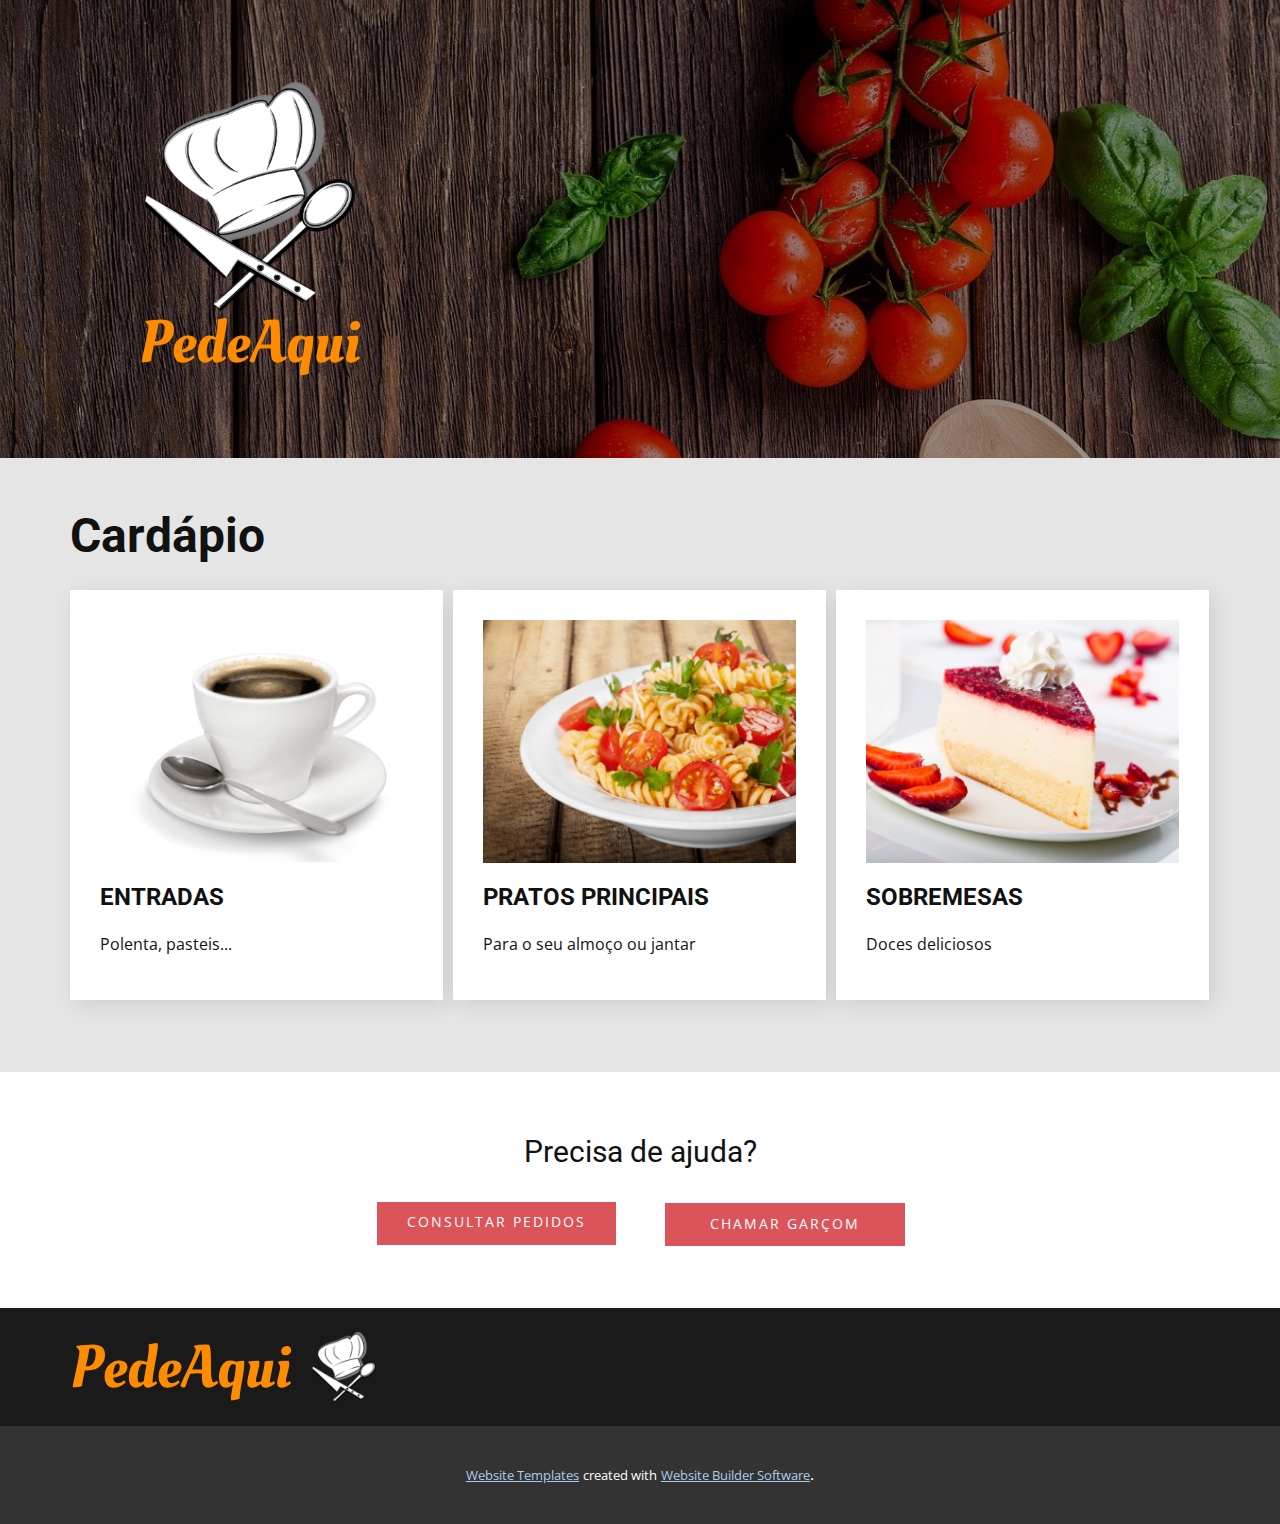
<file: HTML/PedeAqui/index.html>
<!DOCTYPE html>
<html style="font-size: 16px;">
  <head>
    <meta name="viewport" content="width=device-width, initial-scale=1.0">
    <meta charset="utf-8">
    <meta name="keywords" content="Restaurante, Cardápio">
    <meta name="description" content="">
    <meta name="page_type" content="np-template-header-footer-from-plugin">
    <title>Página Inicial</title>
    <link rel="stylesheet" href="nicepage.css" media="screen">
<link rel="stylesheet" href="Página-Inicial.css" media="screen">
    <script class="u-script" type="text/javascript" src="jquery.js" defer=""></script>
    <script class="u-script" type="text/javascript" src="nicepage.js" defer=""></script>
    <meta name="generator" content="Nicepage 3.11.0, nicepage.com">
    <link id="u-theme-google-font" rel="stylesheet" href="https://fonts.googleapis.com/css?family=Roboto:100,100i,300,300i,400,400i,500,500i,700,700i,900,900i|Open+Sans:300,300i,400,400i,600,600i,700,700i,800,800i">
    <link id="u-page-google-font" rel="stylesheet" href="https://fonts.googleapis.com/css?family=Oleo+Script:400,700">
    
    
    
    
    <script type="application/ld+json">{
		"@context": "http://schema.org",
		"@type": "Organization",
		"name": "",
		"url": "index.html"
}</script>
    <meta property="og:title" content="Página Inicial">
    <meta property="og:type" content="website">
    <meta name="theme-color" content="#478ac9">
    <link rel="canonical" href="index.html">
    <meta property="og:url" content="index.html">
  </head>
  <body data-home-page="Página-Inicial.html" data-home-page-title="Página Inicial" class="u-body u-overlap u-overlap-contrast u-overlap-transparent"><header class="u-align-left u-clearfix u-grey-90 u-header" id="sec-4841" data-animation-name="" data-animation-duration="0" data-animation-delay="0" data-animation-direction=""><div class="u-clearfix u-sheet u-sheet-1"></div></header>
    <section class="skrollable u-align-center u-clearfix u-image u-parallax u-shading u-section-1" id="carousel_8e54" data-image-width="1280" data-image-height="847">
      <div class="u-clearfix u-sheet u-valign-middle-lg u-valign-middle-md u-valign-middle-xl u-sheet-1">
        <img src="images/8b981d2bdbede9a2017eb9a4ed6d2b3d74dfb01b77ff337d5faa53dc808f6f3b6f00dae2cb4e9a11adfba704ba6d7443deaf186059da670408a44c_1280.png" alt="" class="u-image u-image-contain u-image-default u-image-1" data-image-width="1183" data-image-height="1280">
        <h1 class="u-custom-font u-text u-text-custom-color-1 u-text-1">PedeAqui <br>
        </h1>
      </div>
    </section>
    <section class="u-clearfix u-grey-10 u-section-2" id="sec-d588">
      <div class="u-clearfix u-sheet u-sheet-1">
        <h2 class="u-text u-text-1">Cardápio</h2>
        <div class="u-expanded-width u-list u-repeater u-list-1">
          <div class="u-container-style u-list-item u-repeater-item u-video-cover u-white u-list-item-1">
            <div class="u-container-layout u-similar-container u-container-layout-1">
              <img alt="" class="u-expanded-width-xl u-image u-image-default u-image-1" data-image-width="1500" data-image-height="1000" src="images/69410962-0.png" data-href="Detalhe-cardapio.html" data-page-id="29568370">
              <h4 class="u-text u-text-2">ENTRADAS</h4>
              <p class="u-text u-text-3">Polenta, pasteis...</p>
            </div>
          </div>
          <div class="u-container-style u-list-item u-repeater-item u-video-cover u-white u-list-item-2">
            <div class="u-container-layout u-similar-container u-container-layout-2">
              <img alt="" class="u-expanded-width-xl u-image u-image-default u-image-2" src="images/69410962-0.jpeg" data-image-width="150" data-image-height="100">
              <h4 class="u-text u-text-4">pratos principais</h4>
              <p class="u-text u-text-5">Para o seu almoço ou jantar</p>
            </div>
          </div>
          <div class="u-container-style u-list-item u-repeater-item u-white u-list-item-3">
            <div class="u-container-layout u-similar-container u-container-layout-3">
              <img alt="" class="u-expanded-width-xl u-image u-image-default u-image-3" src="images/69410962-01.jpeg" data-image-width="150" data-image-height="100">
              <h4 class="u-text u-text-6">sobremesas</h4>
              <p class="u-text u-text-7">Doces deliciosos</p>
            </div>
          </div>
        </div>
      </div>
    </section>
    <section class="u-align-center u-clearfix u-section-3" id="sec-e21c">
      <div class="u-clearfix u-sheet u-valign-middle u-sheet-1">
        <h3 class="u-text u-text-1">Precisa de ajuda?</h3>
        <a href="#" class="u-border-0 u-btn u-button-style u-palette-2-base u-btn-1">consultar pedidos</a>
        <a href="#" class="u-border-0 u-btn u-button-style u-palette-2-base u-btn-2">CHAMAR GARÇOM</a>
      </div>
    </section>
    
    
    <footer class="u-align-left u-clearfix u-footer u-grey-90 u-footer" id="sec-bd78"><div class="u-clearfix u-sheet u-sheet-1">
        <img src="images/8b981d2bdbede9a2017eb9a4ed6d2b3d74dfb01b77ff337d5faa53dc808f6f3b6f00dae2cb4e9a11adfba704ba6d7443deaf186059da670408a44c_1280.png" alt="" class="u-expanded-width-xs u-image u-image-contain u-image-default u-image-1" data-image-width="1183" data-image-height="1280">
        <h1 class="u-custom-font u-text u-text-custom-color-1 u-text-1">PedeAqui <br>
        </h1>
      </div></footer>
    <section class="u-backlink u-clearfix u-grey-80">
      <a class="u-link" href="https://nicepage.com/website-templates" target="_blank">
        <span>Website Templates</span>
      </a>
      <p class="u-text">
        <span>created with</span>
      </p>
      <a class="u-link" href="https://nicepage.com/" target="_blank">
        <span>Website Builder Software</span>
      </a>. 
    </section>
  </body>
</html>
</file>
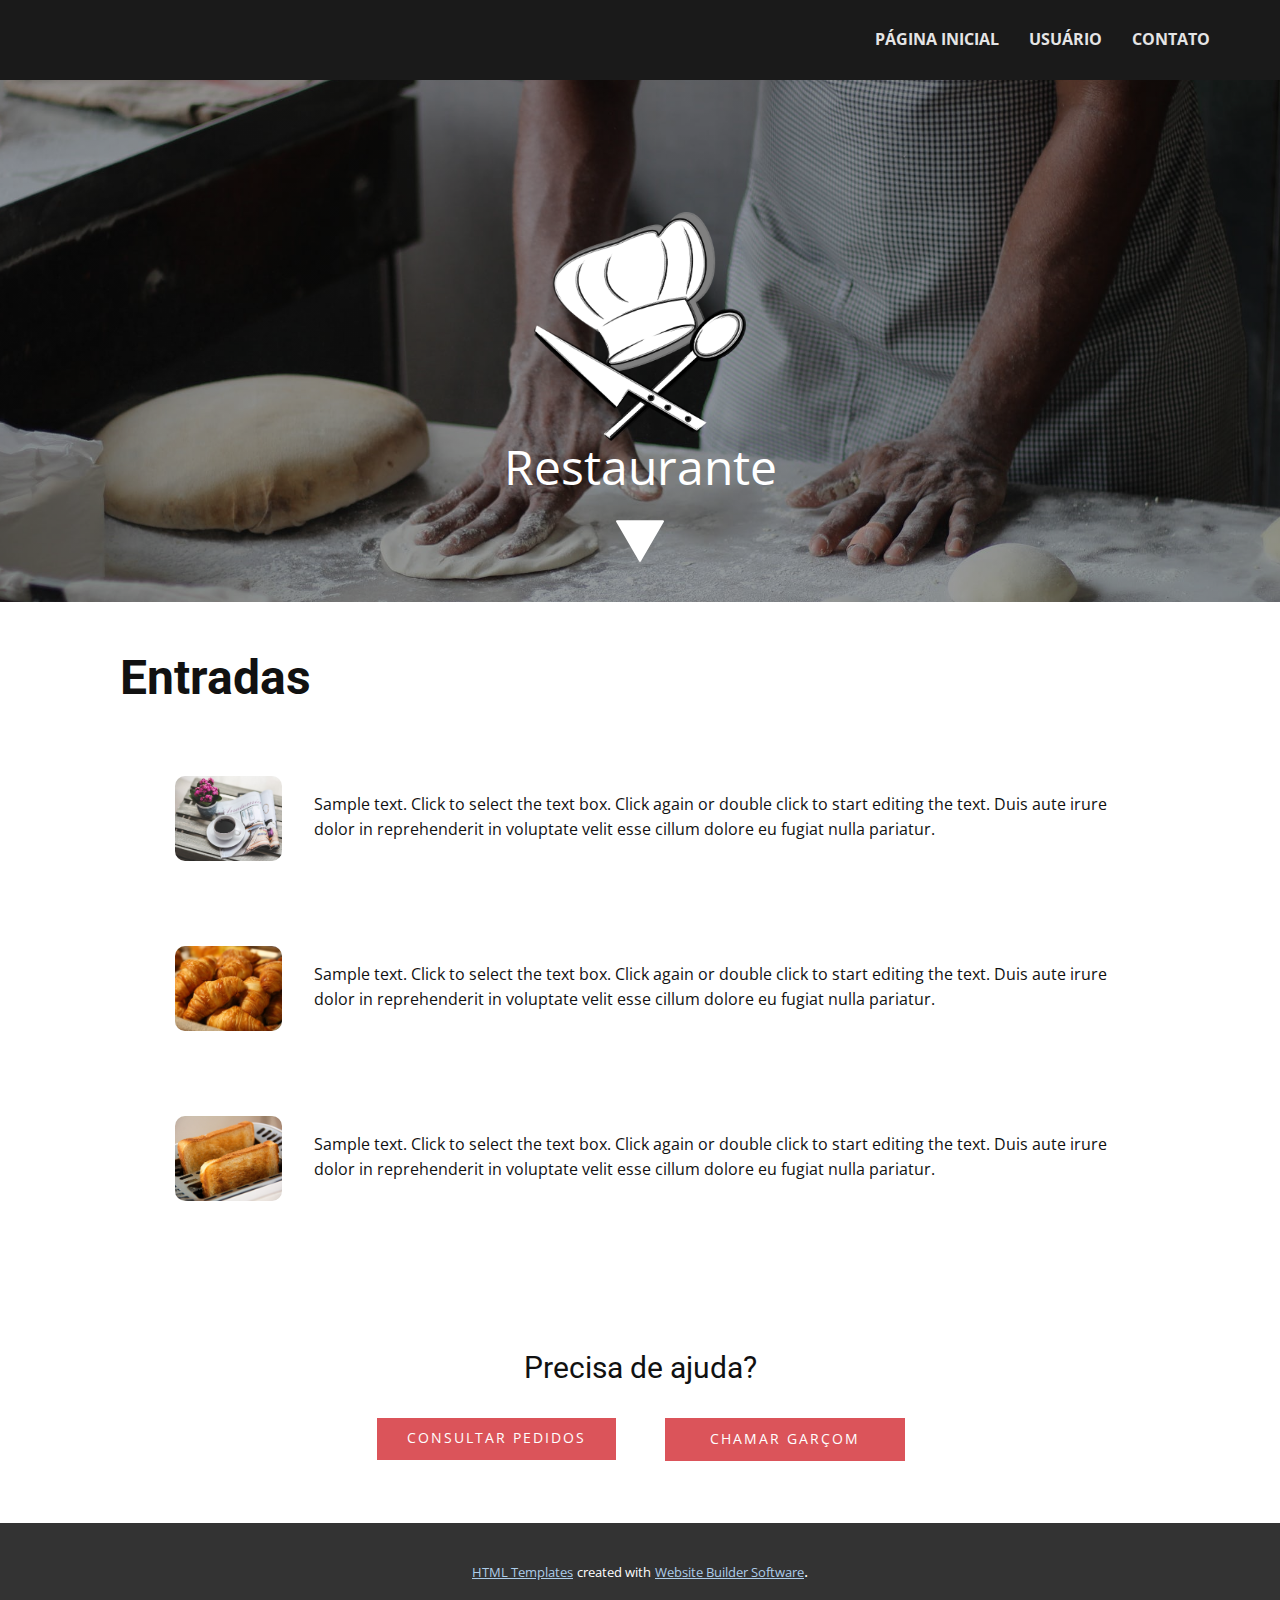
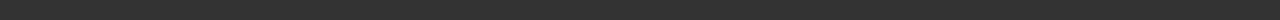
<file: HTML/Cardapio Cliente HTML/Detalhe-cardapio.html>
<!DOCTYPE html>
<html style="font-size: 16px;">
  <head>
    <meta name="viewport" content="width=device-width, initial-scale=1.0">
    <meta charset="utf-8">
    <meta name="keywords" content="Restaurante">
    <meta name="description" content="">
    <meta name="page_type" content="np-template-header-footer-from-plugin">
    <title>Detalhe cardapio</title>
    <link rel="stylesheet" href="nicepage.css" media="screen">
<link rel="stylesheet" href="Detalhe-cardapio.css" media="screen">
    <script class="u-script" type="text/javascript" src="jquery.js" defer=""></script>
    <script class="u-script" type="text/javascript" src="nicepage.js" defer=""></script>
    <meta name="generator" content="Nicepage 3.11.0, nicepage.com">
    <link id="u-theme-google-font" rel="stylesheet" href="https://fonts.googleapis.com/css?family=Roboto:100,100i,300,300i,400,400i,500,500i,700,700i,900,900i|Open+Sans:300,300i,400,400i,600,600i,700,700i,800,800i">
    
    
    
    
    <script type="application/ld+json">{
		"@context": "http://schema.org",
		"@type": "Organization",
		"name": "",
		"url": "index.html"
}</script>
    <meta property="og:title" content="Detalhe cardapio">
    <meta property="og:type" content="website">
    <meta name="theme-color" content="#478ac9">
    <link rel="canonical" href="index.html">
    <meta property="og:url" content="index.html">
  </head>
  <body class="u-body u-overlap-transparent"><header class="u-clearfix u-grey-90 u-header" id="sec-4841" data-animation-name="" data-animation-duration="0" data-animation-delay="0" data-animation-direction=""><div class="u-clearfix u-sheet u-valign-middle u-sheet-1">
        <nav class="u-menu u-menu-dropdown u-offcanvas u-menu-1">
          <div class="menu-collapse" style="font-size: 1rem; letter-spacing: 0px; font-weight: 700; text-transform: uppercase;">
            <a class="u-button-style u-custom-active-border-color u-custom-border u-custom-border-color u-custom-borders u-custom-color u-custom-hover-border-color u-custom-left-right-menu-spacing u-custom-padding-bottom u-custom-text-active-color u-custom-text-color u-custom-text-hover-color u-custom-top-bottom-menu-spacing u-nav-link u-text-active-palette-1-base u-text-hover-palette-2-base" href="#">
              <svg><use xmlns:xlink="http://www.w3.org/1999/xlink" xlink:href="#menu-hamburger"></use></svg>
              <svg version="1.1" xmlns="http://www.w3.org/2000/svg" xmlns:xlink="http://www.w3.org/1999/xlink"><defs><symbol id="menu-hamburger" viewBox="0 0 16 16" style="width: 16px; height: 16px;"><rect y="1" width="16" height="2"></rect><rect y="7" width="16" height="2"></rect><rect y="13" width="16" height="2"></rect>
</symbol>
</defs></svg>
            </a>
          </div>
          <div class="u-custom-menu u-nav-container">
            <ul class="u-nav u-spacing-30 u-unstyled u-nav-1"><li class="u-nav-item"><a class="u-border-2 u-border-active-palette-1-base u-border-hover-palette-1-base u-border-no-left u-border-no-right u-border-no-top u-button-style u-nav-link u-text-active-white u-text-grey-10 u-text-hover-grey-40" href="Página-Inicial.html" style="padding: 10px 0px;">Página Inicial</a>
</li><li class="u-nav-item"><a class="u-border-2 u-border-active-palette-1-base u-border-hover-palette-1-base u-border-no-left u-border-no-right u-border-no-top u-button-style u-nav-link u-text-active-white u-text-grey-10 u-text-hover-grey-40" href="Usuário.html" style="padding: 10px 0px;">Usuário</a>
</li><li class="u-nav-item"><a class="u-border-2 u-border-active-palette-1-base u-border-hover-palette-1-base u-border-no-left u-border-no-right u-border-no-top u-button-style u-nav-link u-text-active-white u-text-grey-10 u-text-hover-grey-40" href="Contato.html" style="padding: 10px 0px;">Contato</a>
</li></ul>
          </div>
          <div class="u-custom-menu u-nav-container-collapse">
            <div class="u-black u-container-style u-inner-container-layout u-opacity u-opacity-95 u-sidenav">
              <div class="u-sidenav-overflow">
                <div class="u-menu-close"></div>
                <ul class="u-align-center u-nav u-popupmenu-items u-unstyled u-nav-2"><li class="u-nav-item"><a class="u-button-style u-nav-link" href="Página-Inicial.html" style="padding: 10px 0px;">Página Inicial</a>
</li><li class="u-nav-item"><a class="u-button-style u-nav-link" href="Usuário.html" style="padding: 10px 0px;">Usuário</a>
</li><li class="u-nav-item"><a class="u-button-style u-nav-link" href="Contato.html" style="padding: 10px 0px;">Contato</a>
</li></ul>
              </div>
            </div>
            <div class="u-black u-menu-overlay u-opacity u-opacity-70"></div>
          </div>
        </nav>
      </div></header>
    <section class="skrollable u-align-center u-clearfix u-image u-parallax u-shading u-section-1" id="sec-6f4f">
      <div class="u-clearfix u-sheet u-sheet-1">
        <img src="images/8b981d2bdbede9a2017eb9a4ed6d2b3d74dfb01b77ff337d5faa53dc808f6f3b6f00dae2cb4e9a11adfba704ba6d7443deaf186059da670408a44c_1280.png" alt="" class="u-expanded-width-xs u-image u-image-contain u-image-default u-image-1" data-image-width="1183" data-image-height="1280">
        <h1 class="u-custom-font u-text u-text-font u-text-1">Restaurante</h1><span class="u-icon u-icon-circle u-text-white u-icon-1"><svg class="u-svg-link" preserveAspectRatio="xMidYMin slice" viewBox="0 0 490.677 490.677" style=""><use xmlns:xlink="http://www.w3.org/1999/xlink" xlink:href="#svg-536a"></use></svg><svg xmlns="http://www.w3.org/2000/svg" xmlns:xlink="http://www.w3.org/1999/xlink" version="1.1" xml:space="preserve" class="u-svg-content" viewBox="0 0 490.677 490.677" x="0px" y="0px" id="svg-536a" style="enable-background:new 0 0 490.677 490.677;"><g><g><path d="M489.272,37.339c-1.92-3.307-5.44-5.333-9.259-5.333H10.68c-3.819,0-7.339,2.027-9.259,5.333    c-1.899,3.307-1.899,7.36,0.021,10.667l234.667,405.333c1.899,3.307,5.419,5.333,9.237,5.333s7.339-2.027,9.237-5.333    L489.251,48.005C491.149,44.72,491.149,40.645,489.272,37.339z"></path>
</g>
</g></svg></span>
      </div>
    </section>
    <section class="u-clearfix u-section-2" id="sec-0be2">
      <div class="u-clearfix u-sheet u-valign-middle u-sheet-1">
        <h2 class="u-text u-text-1">Entradas</h2>
        <div class="u-list u-repeater u-list-1">
          <div class="u-container-style u-list-item u-repeater-item">
            <div class="u-container-layout u-similar-container u-valign-middle-xs u-container-layout-1">
              <p class="u-text u-text-2">Sample text. Click to select the text box. Click again or double click to start editing the text.&nbsp;Duis aute irure dolor in reprehenderit in voluptate velit esse cillum dolore eu fugiat nulla pariatur. </p>
              <img src="images/3427225f50a4b282beddaa7e450778e2b65f45e6569f3160c7da9bbfea322099c072e6a4dc20dda86353b9340de9cc3da8e43a364469ed386a6b87_1280.jpg" alt="" class="u-align-center-xs u-image u-image-round u-radius-10 u-image-1" data-image-width="1280" data-image-height="853">
            </div>
          </div>
          <div class="u-container-style u-list-item u-repeater-item">
            <div class="u-container-layout u-similar-container u-valign-middle-xs u-container-layout-2">
              <p class="u-text u-text-3">Sample text. Click to select the text box. Click again or double click to start editing the text.&nbsp;Duis aute irure dolor in reprehenderit in voluptate velit esse cillum dolore eu fugiat nulla pariatur. </p>
              <img src="images/0629feec9ec576c2c177914356b92968c0b7bb918565b9d20b901262a664f40b0b83f000c401187dbaf189971771c69fa60dfaba0686e7a3930541_1280.jpg" alt="" class="u-align-center-xs u-image u-image-round u-radius-10 u-image-2" data-image-width="1280" data-image-height="719">
            </div>
          </div>
          <div class="u-container-style u-list-item u-repeater-item">
            <div class="u-container-layout u-similar-container u-valign-middle-xs u-container-layout-3">
              <p class="u-text u-text-4">Sample text. Click to select the text box. Click again or double click to start editing the text.&nbsp;Duis aute irure dolor in reprehenderit in voluptate velit esse cillum dolore eu fugiat nulla pariatur. </p>
              <img src="images/caa0bae7e6e6150b2bc946e53c72e535001d001c9c2fb799ebbc9c285d3e609c4e30193fef0ffb379dd08513a06bec54c96d61241c2fae824316b6_1280.jpg" alt="" class="u-align-center-xs u-image u-image-round u-radius-10 u-image-3" data-image-width="1280" data-image-height="853">
            </div>
          </div>
        </div>
      </div>
    </section>
    <section class="u-align-center u-clearfix u-section-3" id="sec-3805">
      <div class="u-clearfix u-sheet u-sheet-1">
        <h3 class="u-text u-text-1">Precisa de ajuda?</h3>
        <a href="Pedidos.html" data-page-id="6163649" class="u-border-0 u-btn u-button-style u-palette-2-base u-btn-1">consultar pedidos</a>
        <a href="#" class="u-border-0 u-btn u-button-style u-palette-2-base u-btn-2">CHAMAR GARÇOM</a>
      </div>
    </section>
    
    
    
    <section class="u-backlink u-clearfix u-grey-80">
      <a class="u-link" href="https://nicepage.com/html-templates" target="_blank">
        <span>HTML Templates</span>
      </a>
      <p class="u-text">
        <span>created with</span>
      </p>
      <a class="u-link" href="https://nicepage.com/" target="_blank">
        <span>Website Builder Software</span>
      </a>. 
    </section>
  </body>
</html>
</file>
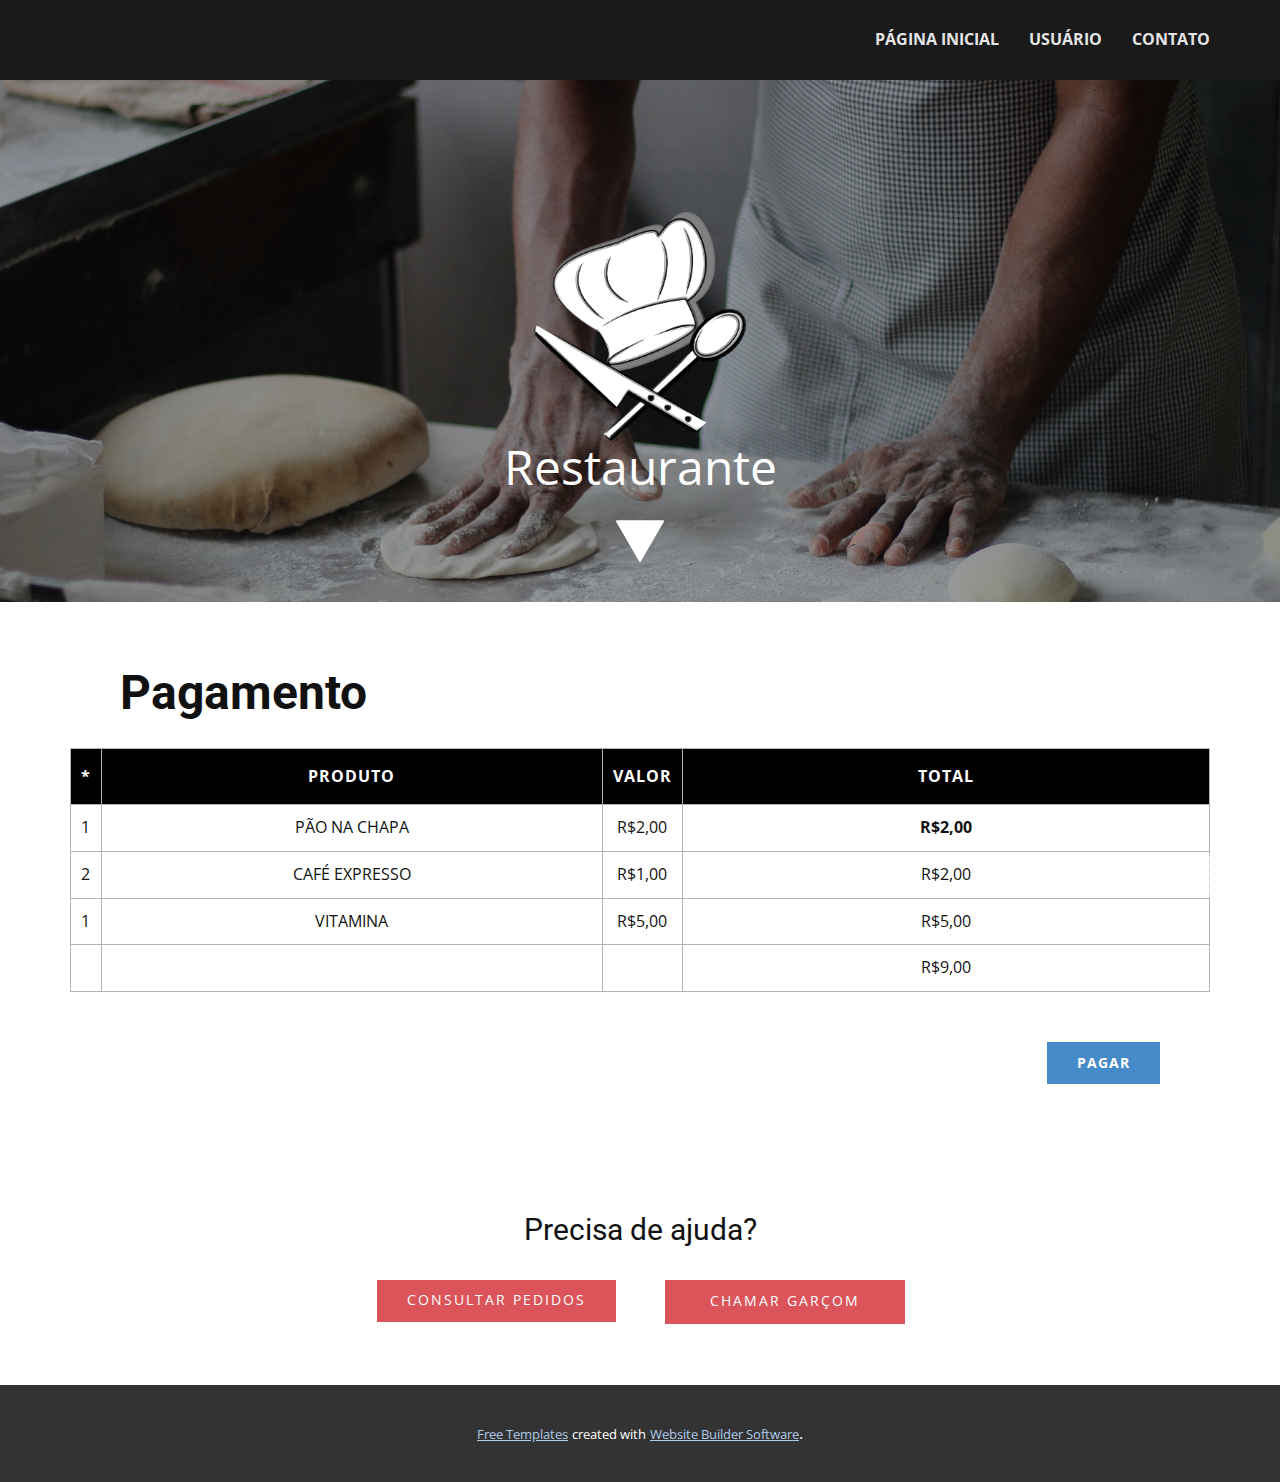
<file: HTML/Cardapio Cliente HTML/Pagamento.html>
<!DOCTYPE html>
<html style="font-size: 16px;">
  <head>
    <meta name="viewport" content="width=device-width, initial-scale=1.0">
    <meta charset="utf-8">
    <meta name="keywords" content="Restaurante">
    <meta name="description" content="">
    <meta name="page_type" content="np-template-header-footer-from-plugin">
    <title>Pagamento</title>
    <link rel="stylesheet" href="nicepage.css" media="screen">
<link rel="stylesheet" href="Pagamento.css" media="screen">
    <script class="u-script" type="text/javascript" src="jquery.js" defer=""></script>
    <script class="u-script" type="text/javascript" src="nicepage.js" defer=""></script>
    <meta name="generator" content="Nicepage 3.11.0, nicepage.com">
    <link id="u-theme-google-font" rel="stylesheet" href="https://fonts.googleapis.com/css?family=Roboto:100,100i,300,300i,400,400i,500,500i,700,700i,900,900i|Open+Sans:300,300i,400,400i,600,600i,700,700i,800,800i">
    
    
    
    
    <script type="application/ld+json">{
		"@context": "http://schema.org",
		"@type": "Organization",
		"name": "",
		"url": "index.html"
}</script>
    <meta property="og:title" content="Pagamento">
    <meta property="og:type" content="website">
    <meta name="theme-color" content="#478ac9">
    <link rel="canonical" href="index.html">
    <meta property="og:url" content="index.html">
  </head>
  <body class="u-body u-overlap-transparent"><header class="u-clearfix u-grey-90 u-header" id="sec-4841" data-animation-name="" data-animation-duration="0" data-animation-delay="0" data-animation-direction=""><div class="u-clearfix u-sheet u-valign-middle u-sheet-1">
        <nav class="u-menu u-menu-dropdown u-offcanvas u-menu-1">
          <div class="menu-collapse" style="font-size: 1rem; letter-spacing: 0px; font-weight: 700; text-transform: uppercase;">
            <a class="u-button-style u-custom-active-border-color u-custom-border u-custom-border-color u-custom-borders u-custom-color u-custom-hover-border-color u-custom-left-right-menu-spacing u-custom-padding-bottom u-custom-text-active-color u-custom-text-color u-custom-text-hover-color u-custom-top-bottom-menu-spacing u-nav-link u-text-active-palette-1-base u-text-hover-palette-2-base" href="#">
              <svg><use xmlns:xlink="http://www.w3.org/1999/xlink" xlink:href="#menu-hamburger"></use></svg>
              <svg version="1.1" xmlns="http://www.w3.org/2000/svg" xmlns:xlink="http://www.w3.org/1999/xlink"><defs><symbol id="menu-hamburger" viewBox="0 0 16 16" style="width: 16px; height: 16px;"><rect y="1" width="16" height="2"></rect><rect y="7" width="16" height="2"></rect><rect y="13" width="16" height="2"></rect>
</symbol>
</defs></svg>
            </a>
          </div>
          <div class="u-custom-menu u-nav-container">
            <ul class="u-nav u-spacing-30 u-unstyled u-nav-1"><li class="u-nav-item"><a class="u-border-2 u-border-active-palette-1-base u-border-hover-palette-1-base u-border-no-left u-border-no-right u-border-no-top u-button-style u-nav-link u-text-active-white u-text-grey-10 u-text-hover-grey-40" href="Página-Inicial.html" style="padding: 10px 0px;">Página Inicial</a>
</li><li class="u-nav-item"><a class="u-border-2 u-border-active-palette-1-base u-border-hover-palette-1-base u-border-no-left u-border-no-right u-border-no-top u-button-style u-nav-link u-text-active-white u-text-grey-10 u-text-hover-grey-40" href="Usuário.html" style="padding: 10px 0px;">Usuário</a>
</li><li class="u-nav-item"><a class="u-border-2 u-border-active-palette-1-base u-border-hover-palette-1-base u-border-no-left u-border-no-right u-border-no-top u-button-style u-nav-link u-text-active-white u-text-grey-10 u-text-hover-grey-40" href="Contato.html" style="padding: 10px 0px;">Contato</a>
</li></ul>
          </div>
          <div class="u-custom-menu u-nav-container-collapse">
            <div class="u-black u-container-style u-inner-container-layout u-opacity u-opacity-95 u-sidenav">
              <div class="u-sidenav-overflow">
                <div class="u-menu-close"></div>
                <ul class="u-align-center u-nav u-popupmenu-items u-unstyled u-nav-2"><li class="u-nav-item"><a class="u-button-style u-nav-link" href="Página-Inicial.html" style="padding: 10px 0px;">Página Inicial</a>
</li><li class="u-nav-item"><a class="u-button-style u-nav-link" href="Usuário.html" style="padding: 10px 0px;">Usuário</a>
</li><li class="u-nav-item"><a class="u-button-style u-nav-link" href="Contato.html" style="padding: 10px 0px;">Contato</a>
</li></ul>
              </div>
            </div>
            <div class="u-black u-menu-overlay u-opacity u-opacity-70"></div>
          </div>
        </nav>
      </div></header> 
    <section class="skrollable u-align-center u-clearfix u-image u-parallax u-shading u-section-1" id="sec-0cae">
      <div class="u-clearfix u-sheet u-sheet-1">
        <img src="images/8b981d2bdbede9a2017eb9a4ed6d2b3d74dfb01b77ff337d5faa53dc808f6f3b6f00dae2cb4e9a11adfba704ba6d7443deaf186059da670408a44c_1280.png" alt="" class="u-expanded-width-xs u-image u-image-contain u-image-default u-image-1" data-image-width="1183" data-image-height="1280">
        <h1 class="u-custom-font u-text u-text-font u-text-1">Restaurante</h1><span class="u-icon u-icon-circle u-text-white u-icon-1"><svg class="u-svg-link" preserveAspectRatio="xMidYMin slice" viewBox="0 0 490.677 490.677" style=""><use xmlns:xlink="http://www.w3.org/1999/xlink" xlink:href="#svg-536a"></use></svg><svg xmlns="http://www.w3.org/2000/svg" xmlns:xlink="http://www.w3.org/1999/xlink" version="1.1" xml:space="preserve" class="u-svg-content" viewBox="0 0 490.677 490.677" x="0px" y="0px" id="svg-536a" style="enable-background:new 0 0 490.677 490.677;"><g><g><path d="M489.272,37.339c-1.92-3.307-5.44-5.333-9.259-5.333H10.68c-3.819,0-7.339,2.027-9.259,5.333    c-1.899,3.307-1.899,7.36,0.021,10.667l234.667,405.333c1.899,3.307,5.419,5.333,9.237,5.333s7.339-2.027,9.237-5.333    L489.251,48.005C491.149,44.72,491.149,40.645,489.272,37.339z"></path>
</g>
</g></svg></span>
      </div>
    </section>
    <section class="u-clearfix u-lightbox u-section-2" id="sec-8b7a">
      <div class="u-clearfix u-sheet u-valign-middle u-sheet-1">
        <h2 class="u-text u-text-1">Pagamento</h2>
        <div class="u-expanded-width u-table u-table-responsive u-table-1">
          <table class="u-table-entity">
            <colgroup>
              <col width="1.7%">
              <col width="46.6%">
              <col width="2.4%">
              <col width="49.3%">
            </colgroup>
            <thead class="u-align-center u-black u-table-header u-table-header-1">
              <tr style="height: 56px;">
                <th class="u-align-left u-border-1 u-border-grey-30 u-table-cell">*</th>
                <th class="u-border-1 u-border-grey-30 u-table-cell u-table-cell-2">PRODUTO</th>
                <th class="u-border-1 u-border-grey-30 u-table-cell u-table-cell-3">valor</th>
                <th class="u-border-1 u-border-grey-30 u-table-cell u-table-cell-4">total</th>
              </tr>
            </thead>
            <tbody class="u-align-center u-table-body">
              <tr style="height: 30px;">
                <td class="u-align-left u-border-1 u-border-grey-30 u-first-column u-table-cell">1</td>
                <td class="u-border-1 u-border-grey-30 u-table-cell u-table-cell-6">PÃO NA CHAPA</td>
                <td class="u-border-1 u-border-grey-30 u-table-cell u-table-cell-7">R$2,00</td>
                <td class="u-border-1 u-border-grey-30 u-table-cell u-table-cell-8">R$2,00</td>
              </tr>
              <tr style="height: 30px;">
                <td class="u-align-left u-border-1 u-border-grey-30 u-first-column u-table-cell">2</td>
                <td class="u-border-1 u-border-grey-30 u-table-cell">CAFÉ EXPRESSO</td>
                <td class="u-border-1 u-border-grey-30 u-table-cell">R$1,00</td>
                <td class="u-border-1 u-border-grey-30 u-table-cell u-table-cell-12">R$2,00</td>
              </tr>
              <tr style="height: 30px;">
                <td class="u-align-left u-border-1 u-border-grey-30 u-first-column u-table-cell">1</td>
                <td class="u-border-1 u-border-grey-30 u-table-cell">VITAMINA</td>
                <td class="u-border-1 u-border-grey-30 u-table-cell">R$5,00</td>
                <td class="u-border-1 u-border-grey-30 u-table-cell">R$5,00</td>
              </tr>
              <tr style="height: 46px;">
                <td class="u-align-left u-border-1 u-border-grey-30 u-table-cell"></td>
                <td class="u-border-1 u-border-grey-30 u-table-cell"></td>
                <td class="u-border-1 u-border-grey-30 u-table-cell"></td>
                <td class="u-border-1 u-border-grey-30 u-table-cell">R$9,00</td>
              </tr>
            </tbody>
          </table>
        </div>
        <a href="Pagar.html" data-page-id="299127731" class="u-btn u-button-style u-hover-palette-1-dark-1 u-palette-1-base u-btn-1">PAGAR</a>
      </div>
    </section>
    <section class="u-align-center u-clearfix u-section-3" id="sec-ac0e">
      <div class="u-clearfix u-sheet u-sheet-1">
        <h3 class="u-text u-text-1">Precisa de ajuda?</h3>
        <a href="#" class="u-border-0 u-btn u-button-style u-palette-2-base u-btn-1">consultar pedidos</a>
        <a href="#" class="u-border-0 u-btn u-button-style u-palette-2-base u-btn-2">CHAMAR GARÇOM</a>
      </div>
    </section>
    
    
    
    <section class="u-backlink u-clearfix u-grey-80">
      <a class="u-link" href="https://nicepage.com/templates" target="_blank">
        <span>Free Templates</span>
      </a>
      <p class="u-text">
        <span>created with</span>
      </p>
      <a class="u-link" href="https://nicepage.com/" target="_blank">
        <span>Website Builder Software</span>
      </a>. 
    </section>
  </body>
</html>
</file>
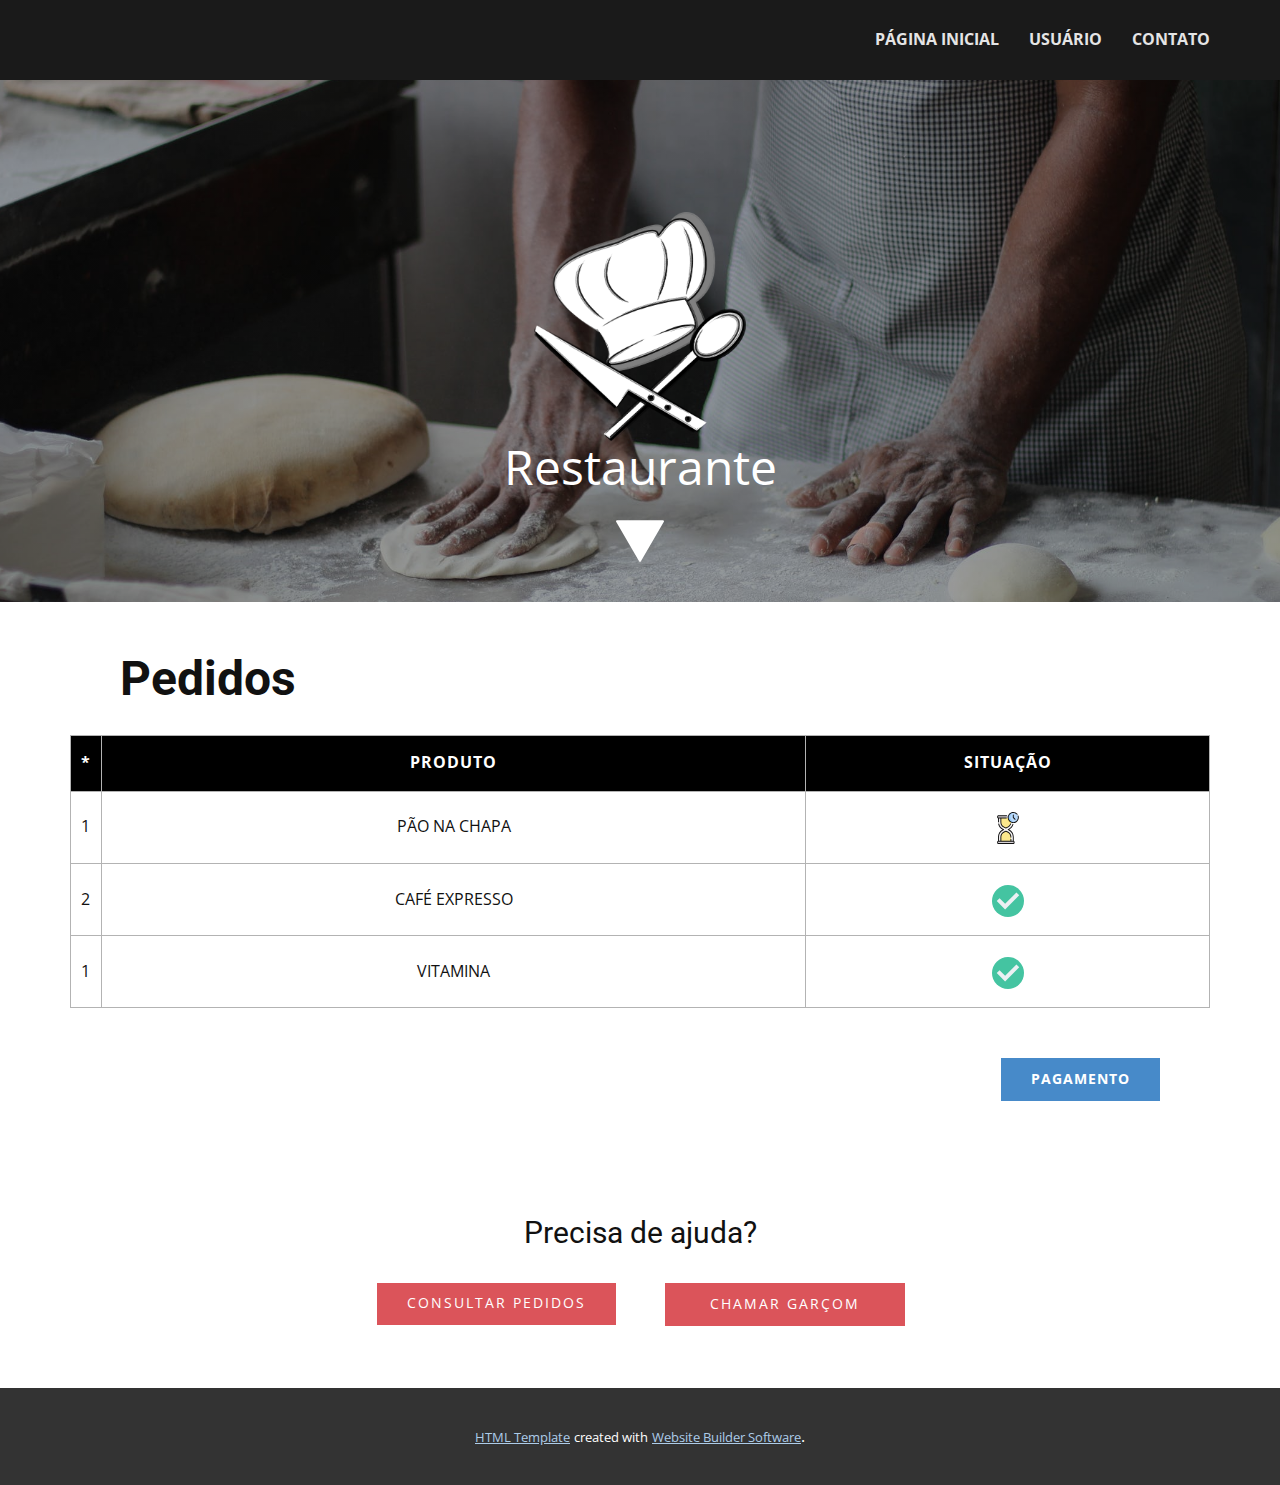
<file: HTML/Cardapio Cliente HTML/Pedidos.html>
<!DOCTYPE html>
<html style="font-size: 16px;">
  <head>
    <meta name="viewport" content="width=device-width, initial-scale=1.0">
    <meta charset="utf-8">
    <meta name="keywords" content="Restaurante">
    <meta name="description" content="">
    <meta name="page_type" content="np-template-header-footer-from-plugin">
    <title>Pedidos</title>
    <link rel="stylesheet" href="nicepage.css" media="screen">
<link rel="stylesheet" href="Pedidos.css" media="screen">
    <script class="u-script" type="text/javascript" src="jquery.js" defer=""></script>
    <script class="u-script" type="text/javascript" src="nicepage.js" defer=""></script>
    <meta name="generator" content="Nicepage 3.11.0, nicepage.com">
    <link id="u-theme-google-font" rel="stylesheet" href="https://fonts.googleapis.com/css?family=Roboto:100,100i,300,300i,400,400i,500,500i,700,700i,900,900i|Open+Sans:300,300i,400,400i,600,600i,700,700i,800,800i">
    
    
    
    
    <script type="application/ld+json">{
		"@context": "http://schema.org",
		"@type": "Organization",
		"name": "",
		"url": "index.html"
}</script>
    <meta property="og:title" content="Pedidos">
    <meta property="og:type" content="website">
    <meta name="theme-color" content="#478ac9">
    <link rel="canonical" href="index.html">
    <meta property="og:url" content="index.html">
  </head>
  <body class="u-body u-overlap-transparent"><header class="u-clearfix u-grey-90 u-header" id="sec-4841" data-animation-name="" data-animation-duration="0" data-animation-delay="0" data-animation-direction=""><div class="u-clearfix u-sheet u-valign-middle u-sheet-1">
        <nav class="u-menu u-menu-dropdown u-offcanvas u-menu-1">
          <div class="menu-collapse" style="font-size: 1rem; letter-spacing: 0px; font-weight: 700; text-transform: uppercase;">
            <a class="u-button-style u-custom-active-border-color u-custom-border u-custom-border-color u-custom-borders u-custom-color u-custom-hover-border-color u-custom-left-right-menu-spacing u-custom-padding-bottom u-custom-text-active-color u-custom-text-color u-custom-text-hover-color u-custom-top-bottom-menu-spacing u-nav-link u-text-active-palette-1-base u-text-hover-palette-2-base" href="#">
              <svg><use xmlns:xlink="http://www.w3.org/1999/xlink" xlink:href="#menu-hamburger"></use></svg>
              <svg version="1.1" xmlns="http://www.w3.org/2000/svg" xmlns:xlink="http://www.w3.org/1999/xlink"><defs><symbol id="menu-hamburger" viewBox="0 0 16 16" style="width: 16px; height: 16px;"><rect y="1" width="16" height="2"></rect><rect y="7" width="16" height="2"></rect><rect y="13" width="16" height="2"></rect>
</symbol>
</defs></svg>
            </a>
          </div>
          <div class="u-custom-menu u-nav-container">
            <ul class="u-nav u-spacing-30 u-unstyled u-nav-1"><li class="u-nav-item"><a class="u-border-2 u-border-active-palette-1-base u-border-hover-palette-1-base u-border-no-left u-border-no-right u-border-no-top u-button-style u-nav-link u-text-active-white u-text-grey-10 u-text-hover-grey-40" href="Página-Inicial.html" style="padding: 10px 0px;">Página Inicial</a>
</li><li class="u-nav-item"><a class="u-border-2 u-border-active-palette-1-base u-border-hover-palette-1-base u-border-no-left u-border-no-right u-border-no-top u-button-style u-nav-link u-text-active-white u-text-grey-10 u-text-hover-grey-40" href="Usuário.html" style="padding: 10px 0px;">Usuário</a>
</li><li class="u-nav-item"><a class="u-border-2 u-border-active-palette-1-base u-border-hover-palette-1-base u-border-no-left u-border-no-right u-border-no-top u-button-style u-nav-link u-text-active-white u-text-grey-10 u-text-hover-grey-40" href="Contato.html" style="padding: 10px 0px;">Contato</a>
</li></ul>
          </div>
          <div class="u-custom-menu u-nav-container-collapse">
            <div class="u-black u-container-style u-inner-container-layout u-opacity u-opacity-95 u-sidenav">
              <div class="u-sidenav-overflow">
                <div class="u-menu-close"></div>
                <ul class="u-align-center u-nav u-popupmenu-items u-unstyled u-nav-2"><li class="u-nav-item"><a class="u-button-style u-nav-link" href="Página-Inicial.html" style="padding: 10px 0px;">Página Inicial</a>
</li><li class="u-nav-item"><a class="u-button-style u-nav-link" href="Usuário.html" style="padding: 10px 0px;">Usuário</a>
</li><li class="u-nav-item"><a class="u-button-style u-nav-link" href="Contato.html" style="padding: 10px 0px;">Contato</a>
</li></ul>
              </div>
            </div>
            <div class="u-black u-menu-overlay u-opacity u-opacity-70"></div>
          </div>
        </nav>
      </div></header> 
    <section class="skrollable u-align-center u-clearfix u-image u-parallax u-shading u-section-1" id="sec-5a9d">
      <div class="u-clearfix u-sheet u-sheet-1">
        <img src="images/8b981d2bdbede9a2017eb9a4ed6d2b3d74dfb01b77ff337d5faa53dc808f6f3b6f00dae2cb4e9a11adfba704ba6d7443deaf186059da670408a44c_1280.png" alt="" class="u-expanded-width-xs u-image u-image-contain u-image-default u-image-1" data-image-width="1183" data-image-height="1280">
        <h1 class="u-custom-font u-text u-text-font u-text-1">Restaurante</h1><span class="u-icon u-icon-circle u-text-white u-icon-1"><svg class="u-svg-link" preserveAspectRatio="xMidYMin slice" viewBox="0 0 490.677 490.677" style=""><use xmlns:xlink="http://www.w3.org/1999/xlink" xlink:href="#svg-536a"></use></svg><svg xmlns="http://www.w3.org/2000/svg" xmlns:xlink="http://www.w3.org/1999/xlink" version="1.1" xml:space="preserve" class="u-svg-content" viewBox="0 0 490.677 490.677" x="0px" y="0px" id="svg-536a" style="enable-background:new 0 0 490.677 490.677;"><g><g><path d="M489.272,37.339c-1.92-3.307-5.44-5.333-9.259-5.333H10.68c-3.819,0-7.339,2.027-9.259,5.333    c-1.899,3.307-1.899,7.36,0.021,10.667l234.667,405.333c1.899,3.307,5.419,5.333,9.237,5.333s7.339-2.027,9.237-5.333    L489.251,48.005C491.149,44.72,491.149,40.645,489.272,37.339z"></path>
</g>
</g></svg></span>
      </div>
    </section>
    <section class="u-clearfix u-lightbox u-section-2" id="sec-4d7d">
      <div class="u-clearfix u-sheet u-valign-middle u-sheet-1">
        <h2 class="u-text u-text-1">Pedidos</h2>
        <div class="u-expanded-width u-table u-table-responsive u-table-1">
          <table class="u-table-entity">
            <colgroup>
              <col width="2.3%">
              <col width="62.1%">
              <col width="35.6%">
            </colgroup>
            <thead class="u-align-center u-black u-table-header u-table-header-1">
              <tr style="height: 56px;">
                <th class="u-align-left u-border-1 u-border-grey-30 u-table-cell">*</th>
                <th class="u-border-1 u-border-grey-30 u-table-cell u-table-cell-2">PRODUTO</th>
                <th class="u-border-1 u-border-grey-30 u-table-cell u-table-cell-3">SITUAÇÃO</th>
              </tr>
            </thead>
            <tbody class="u-align-center u-table-body">
              <tr style="height: 30px;">
                <td class="u-align-left u-border-1 u-border-grey-30 u-first-column u-table-cell">1</td>
                <td class="u-border-1 u-border-grey-30 u-table-cell u-table-cell-5">PÃO NA CHAPA</td>
                <td class="u-border-1 u-border-grey-30 u-table-cell u-table-cell-6"><span class="u-icon u-icon-1"><svg class="u-svg-content" viewBox="0 0 512.586 512.586" style="width: 1em; height: 1em;"><g><g><g><path d="m341.128 400.879c0-49.193-28.622-93.89-73.303-114.471l-3.342-1.539c-2.378-1.096-2.378-4.476 0-5.571l3.342-1.539c44.681-20.581 73.303-65.278 73.303-114.471v-90.075h-237.164v90.075c0 49.193 28.622 93.89 73.303 114.471l3.342 1.539c2.378 1.096 2.378 4.476 0 5.571l-3.342 1.539c-44.68 20.581-73.303 65.278-73.303 114.471v89.298h237.164z" fill="#f8f7f8"></path><path d="m132.275 410.426c0-49.193 28.622-93.89 73.303-114.471 4.381-2.018 5.293-7.853 1.726-11.101-20.495-18.662-75.03-72.071-75.03-112.02v-90.074h208.853v-9.547h-237.163v90.075c0 49.193 28.622 93.889 73.303 114.47l2.945 1.356c2.535 1.167 2.535 4.77 0 5.937l-2.947 1.357c-44.68 20.582-73.301 65.278-73.301 114.47v89.298h28.311z" fill="#efedee"></path><path d="m303.128 400.879c0-34.244-20.098-65.629-51.201-79.956l-25.584-11.786c-2.41-1.11-5.185-1.11-7.594 0l-25.585 11.786c-31.208 14.376-51.2 45.596-51.2 79.956v89.298h161.164z" fill="#fbe88c"></path><path d="m341.128 73.213h-100.036c-.781 5.058-1.188 10.238-1.188 15.512 0 54.864 43.874 99.67 98.379 101.182 1.866-8.639 2.846-17.552 2.846-26.62v-90.074z" fill="#efedee"></path><path d="m303.128 163.287c0 34.36-19.992 65.58-51.2 79.956l-25.757 11.865c-2.3 1.06-4.949 1.06-7.249 0l-25.757-11.865c-31.104-14.327-51.201-45.712-51.201-79.956v-80.527h161.164z" fill="#fbe88c"></path><path d="m239.904 88.725c0 41.626 25.26 77.457 61.254 92.987 1.291-5.988 1.97-12.158 1.97-18.425v-80.527h-63.032c-.115 1.975-.192 3.961-.192 5.965z" fill="#fbe372"></path>
</g><g><path d="m340.128 505.086h-236.164c-7.584 0-13.731-6.148-13.731-13.731v-10.518c0-7.583 6.148-13.731 13.731-13.731h236.164c7.583 0 13.731 6.148 13.731 13.731v10.518c.001 7.583-6.147 13.731-13.731 13.731z" fill="#d6d1d6"></path><path d="m340.128 97.061h-236.164c-7.584 0-13.731-6.148-13.731-13.731v-10.518c0-7.584 6.148-13.731 13.731-13.731h236.164c7.583 0 13.731 6.148 13.731 13.731v10.518c.001 7.583-6.147 13.731-13.731 13.731z" fill="#d6d1d6"></path><path d="m340.128 59.081h-95.792c-2.878 9.38-4.432 19.333-4.432 29.644 0 2.807.12 5.586.346 8.336h99.879c7.583 0 13.731-6.148 13.731-13.731v-10.518c0-7.583-6.148-13.731-13.732-13.731z" fill="#c7c0c7"></path><circle cx="341.128" cy="88.725" fill="#badafb" r="81.225"></circle><path d="m294.6 81.474c0-32.872 19.545-61.183 47.633-73.966-.367-.005-.736-.007-1.105-.007-44.859 0-81.225 36.365-81.225 81.225 0 44.859 36.366 81.225 81.225 81.225 11.987 0 23.384-2.604 33.626-7.265-44.35-.593-80.154-36.722-80.154-81.212z" fill="#97c9f9"></path>
</g>
</g><g><path d="m348.628 461.394v-60.515c0-50.045-28.295-96.063-72.556-118.796 32.108-16.482 56.302-45.387 66.817-80.093 1.201-3.964-1.039-8.151-5.003-9.353-3.963-1.203-8.151 1.038-9.353 5.003-9.823 32.422-33.094 59.141-63.846 73.306l-9.389 4.325c-2.659 1.225-4.362 3.884-4.362 6.812s1.703 5.587 4.362 6.812l9.39 4.326c41.88 19.29 68.94 61.549 68.94 107.658v58.727h-23v-23.536c0-4.143-3.358-7.5-7.5-7.5s-7.5 3.357-7.5 7.5v23.535h-146.164v-58.727c0-31.326 18.386-60.038 46.84-73.146l26.242-12.088 26.244 12.09c28.454 13.106 46.839 41.816 46.839 73.144v3.229c0 4.143 3.358 7.5 7.5 7.5s7.5-3.357 7.5-7.5v-3.229c0-37.162-21.81-71.221-55.563-86.768l-29.381-13.535c-1.992-.918-4.285-.918-6.276 0l-29.38 13.534c-33.753 15.548-55.563 49.607-55.563 86.769v58.727h-23v-58.727c0-46.109 27.061-88.368 68.941-107.659l9.389-4.325c2.659-1.225 4.362-3.884 4.362-6.812s-1.703-5.587-4.362-6.812l-9.39-4.326c-33.121-15.256-57.034-44.345-65.607-79.808-.974-4.026-5.03-6.498-9.052-5.527-4.026.974-6.501 5.026-5.528 9.053 9.211 38.102 34.142 69.672 68.799 87.422-44.256 22.734-72.553 68.752-72.553 118.794v60.12c-8.011 3.04-13.731 10.774-13.731 19.838v10.518c0 11.707 9.524 21.231 21.231 21.231h236.164c11.707 0 21.231-9.524 21.231-21.231v-10.518c-.001-8.683-5.247-16.156-12.732-19.442zm-2.269 29.96c0 3.436-2.795 6.231-6.231 6.231h-236.164c-3.436 0-6.231-2.796-6.231-6.231v-10.518c0-3.436 2.795-6.231 6.231-6.231h236.164c3.436 0 6.231 2.796 6.231 6.231z"></path><path d="m96.464 103.167v57.772c0 4.143 3.358 7.5 7.5 7.5s7.5-3.357 7.5-7.5v-56.378h23v58.727c0 37.162 21.81 71.221 55.563 86.768l29.381 13.535c.996.459 2.067.688 3.138.688s2.143-.229 3.138-.688l29.379-13.534c23.681-10.908 42.091-31.395 50.51-56.207 1.331-3.923-.77-8.182-4.693-9.513-3.921-1.327-8.181.771-9.512 4.692-7.102 20.932-22.622 38.21-42.581 47.404l-26.242 12.088-26.244-12.09c-28.454-13.106-46.839-41.816-46.839-73.144v-58.727h80.751c4.142 0 7.5-3.357 7.5-7.5s-3.358-7.5-7.5-7.5h-126.249c-3.436 0-6.231-2.795-6.231-6.231v-10.517c0-3.436 2.795-6.23 6.231-6.23h129.957c4.142 0 7.5-3.357 7.5-7.5s-3.358-7.5-7.5-7.5h-129.957c-11.707 0-21.231 9.524-21.231 21.23v10.518c0 9.063 5.72 16.797 13.731 19.837z"></path><path d="m425.797 62.149c-1.24-3.953-5.446-6.154-9.401-4.912-3.952 1.239-6.151 5.448-4.912 9.4 2.235 7.127 3.368 14.558 3.368 22.087 0 40.652-33.073 73.725-73.725 73.725s-73.725-33.072-73.725-73.725 33.075-73.724 73.726-73.724c21.731 0 42.258 9.539 56.318 26.171 2.673 3.163 7.406 3.56 10.569.886s3.56-7.406.886-10.569c-16.916-20.011-41.618-31.488-67.773-31.488-48.923 0-88.725 39.802-88.725 88.725s39.802 88.725 88.725 88.725 88.725-39.802 88.725-88.725c0-9.054-1.364-17.996-4.056-26.576z"></path><path d="m341.128 40.497c-4.142 0-7.5 3.357-7.5 7.5v39.288c0 2.931 1.141 5.686 3.215 7.762l27.781 27.78c1.464 1.464 3.384 2.196 5.303 2.196s3.839-.732 5.303-2.197c2.929-2.929 2.929-7.677 0-10.606l-26.603-26.602v-37.621c.001-4.143-3.356-7.5-7.499-7.5z"></path>
</g>
</g></svg><img></span>
                </td>
              </tr>
              <tr style="height: 30px;">
                <td class="u-align-left u-border-1 u-border-grey-30 u-first-column u-table-cell">2</td>
                <td class="u-border-1 u-border-grey-30 u-table-cell">CAFÉ EXPRESSO</td>
                <td class="u-border-1 u-border-grey-30 u-table-cell">&nbsp;<span class="u-icon u-icon-2"><svg xmlns="http://www.w3.org/2000/svg" xmlns:xlink="http://www.w3.org/1999/xlink" version="1.1" xml:space="preserve" class="u-svg-content" viewBox="0 0 468.293 468.293" x="0px" y="0px" id="svg-dd5b" style="enable-background:new 0 0 468.293 468.293;"><circle style="fill:#44C4A1;" cx="234.146" cy="234.146" r="234.146"></circle><polygon style="fill:#EBF0F3;" points="357.52,110.145 191.995,275.67 110.773,194.451 69.534,235.684 191.995,358.148   398.759,151.378 "></polygon></svg><img></span>&nbsp; 
                </td>
              </tr>
              <tr style="height: 30px;">
                <td class="u-align-left u-border-1 u-border-grey-30 u-first-column u-table-cell">1</td>
                <td class="u-border-1 u-border-grey-30 u-table-cell">VITAMINA</td>
                <td class="u-border-1 u-border-grey-30 u-table-cell">&nbsp;<span class="u-icon u-icon-3"><svg xmlns="http://www.w3.org/2000/svg" xmlns:xlink="http://www.w3.org/1999/xlink" version="1.1" xml:space="preserve" class="u-svg-content" viewBox="0 0 468.293 468.293" x="0px" y="0px" id="svg-6877" style="enable-background:new 0 0 468.293 468.293;"><circle style="fill:#44C4A1;" cx="234.146" cy="234.146" r="234.146"></circle><polygon style="fill:#EBF0F3;" points="357.52,110.145 191.995,275.67 110.773,194.451 69.534,235.684 191.995,358.148   398.759,151.378 "></polygon></svg><img></span>&nbsp; 
                </td>
              </tr>
            </tbody>
          </table>
        </div>
        <a href="Pagamento.html" data-page-id="730810890" class="u-btn u-button-style u-hover-palette-1-dark-1 u-palette-1-base u-btn-1">pagamento</a>
      </div>
    </section>
    <section class="u-align-center u-clearfix u-section-3" id="sec-ffba">
      <div class="u-clearfix u-sheet u-sheet-1">
        <h3 class="u-text u-text-1">Precisa de ajuda?</h3>
        <a href="#" class="u-border-0 u-btn u-button-style u-palette-2-base u-btn-1">consultar pedidos</a>
        <a href="#" class="u-border-0 u-btn u-button-style u-palette-2-base u-btn-2">CHAMAR GARÇOM</a>
      </div>
    </section>
    
    
    
    <section class="u-backlink u-clearfix u-grey-80">
      <a class="u-link" href="https://nicepage.com/html-templates" target="_blank">
        <span>HTML Template</span>
      </a>
      <p class="u-text">
        <span>created with</span>
      </p>
      <a class="u-link" href="https://nicepage.com/" target="_blank">
        <span>Website Builder Software</span>
      </a>. 
    </section>
  </body>
</html>
</file>
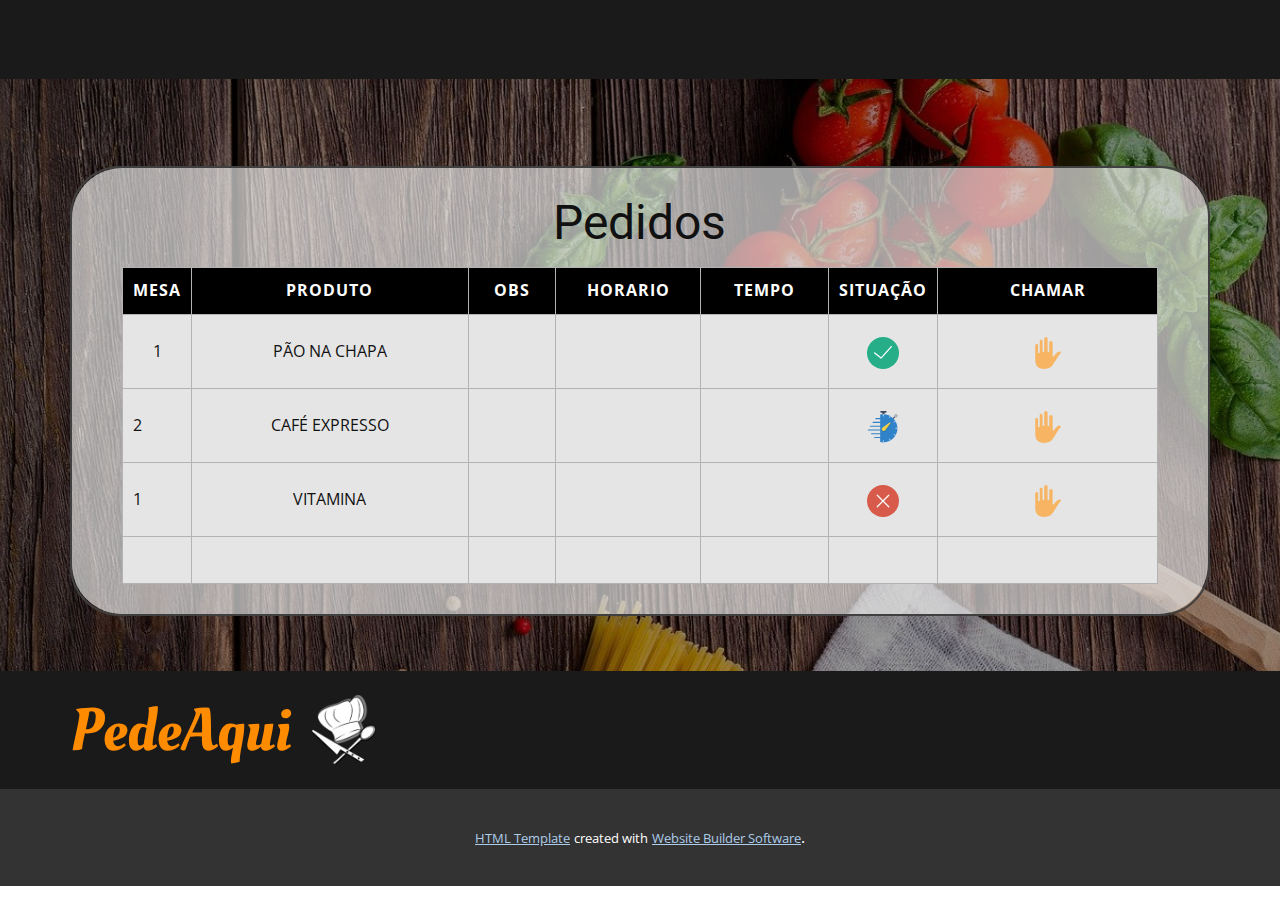
<file: HTML/PedeAqui/Cozinha-Pedidos.html>
<!DOCTYPE html>
<html style="font-size: 16px;">
  <head>
    <meta name="viewport" content="width=device-width, initial-scale=1.0">
    <meta charset="utf-8">
    <meta name="keywords" content="Restaurante">
    <meta name="description" content="">
    <meta name="page_type" content="np-template-header-footer-from-plugin">
    <title>Cozinha Pedidos</title>
    <link rel="stylesheet" href="nicepage.css" media="screen">
<link rel="stylesheet" href="Cozinha-Pedidos.css" media="screen">
    <script class="u-script" type="text/javascript" src="jquery.js" defer=""></script>
    <script class="u-script" type="text/javascript" src="nicepage.js" defer=""></script>
    <meta name="generator" content="Nicepage 3.11.0, nicepage.com">
    <link id="u-theme-google-font" rel="stylesheet" href="https://fonts.googleapis.com/css?family=Roboto:100,100i,300,300i,400,400i,500,500i,700,700i,900,900i|Open+Sans:300,300i,400,400i,600,600i,700,700i,800,800i">
    <link id="u-page-google-font" rel="stylesheet" href="https://fonts.googleapis.com/css?family=Roboto:100,100i,300,300i,400,400i,500,500i,700,700i,900,900i|Oleo+Script:400,700">
    
    
    <script type="application/ld+json">{
		"@context": "http://schema.org",
		"@type": "Organization",
		"name": "",
		"url": "index.html"
}</script>
    <meta property="og:title" content="Cozinha Pedidos">
    <meta property="og:type" content="website">
    <meta name="theme-color" content="#478ac9">
    <link rel="canonical" href="index.html">
    <meta property="og:url" content="index.html">
  </head>
  <body class="u-body"><header class="u-align-left u-clearfix u-grey-90 u-header" id="sec-4841" data-animation-name="" data-animation-duration="0" data-animation-delay="0" data-animation-direction=""><div class="u-clearfix u-sheet u-sheet-1"></div></header> 
    <section class="skrollable u-align-center u-clearfix u-image u-parallax u-shading u-section-1" id="sec-5a9d" data-image-width="1280" data-image-height="848">
      <div class="u-clearfix u-sheet u-sheet-1">
        <div class="u-border-2 u-border-grey-75 u-container-style u-expanded-width u-grey-5 u-group u-opacity u-opacity-65 u-radius-50 u-shape-round u-group-1">
          <div class="u-container-layout u-container-layout-1">
            <h1 class="u-text u-text-1">Pedidos</h1>
            <div class="u-expanded-width-lg u-expanded-width-xl u-table u-table-responsive u-table-1">
              <table class="u-table-entity">
                <colgroup>
                  <col width="6%">
                  <col width="28.6%">
                  <col width="8.8%">
                  <col width="14.4%">
                  <col width="12.9%">
                  <col width="6.7%">
                  <col width="22.599999999999987%">
                </colgroup>
                <thead class="u-align-center u-black u-table-header u-table-header-1">
                  <tr style="height: 47px;">
                    <th class="u-align-left u-border-1 u-border-grey-30 u-table-cell">Mesa</th>
                    <th class="u-border-1 u-border-grey-30 u-table-cell u-table-cell-2">PRODUTO</th>
                    <th class="u-border-1 u-border-grey-30 u-table-cell u-table-cell-3">obs</th>
                    <th class="u-border-1 u-border-grey-30 u-table-cell u-table-cell-4">hORARIO</th>
                    <th class="u-border-1 u-border-grey-30 u-table-cell u-table-cell-5">TEMPO</th>
                    <th class="u-border-1 u-border-grey-30 u-table-cell u-table-cell-6">SITUAÇÃO</th>
                    <th class="u-border-1 u-border-grey-30 u-table-cell u-table-cell-7">CHAMAR</th>
                  </tr>
                </thead>
                <tbody class="u-align-center u-grey-10 u-table-body u-table-body-1">
                  <tr style="height: 74px;">
                    <td class="u-align-center u-border-1 u-border-grey-30 u-first-column u-table-cell">1</td>
                    <td class="u-border-1 u-border-grey-30 u-table-cell u-table-cell-9">PÃO NA CHAPA</td>
                    <td class="u-border-1 u-border-grey-30 u-table-cell u-table-cell-10"></td>
                    <td class="u-border-1 u-border-grey-30 u-table-cell u-table-cell-11"></td>
                    <td class="u-border-1 u-border-grey-30 u-table-cell u-table-cell-12"></td>
                    <td class="u-border-1 u-border-grey-30 u-table-cell u-table-cell-13"><span class="u-icon u-icon-1"><svg class="u-svg-content" viewBox="0 0 50 50" x="0px" y="0px" style="width: 1em; height: 1em;"><circle style="fill:#25AE88;" cx="25" cy="25" r="25"></circle><polyline style="fill:none;stroke:#FFFFFF;stroke-width:2;stroke-linecap:round;stroke-linejoin:round;stroke-miterlimit:10;" points="
	38,15 22,33 12,25 "></polyline></svg><img></span>
                    </td>
                    <td class="u-border-1 u-border-grey-30 u-table-cell u-table-cell-14"><span class="u-icon u-icon-2"><svg class="u-svg-content" viewBox="0 0 57.066 57.066" x="0px" y="0px" style="width: 1em; height: 1em;"><path style="fill:currentColor;" d="M30.797,10v15.5c0,0.828-0.672,1.5-1.5,1.5h0c-0.828,0-1.5-0.672-1.5-1.5V3c0-1.657-1.343-3-3-3h0
	c-1.657,0-3,1.343-3,3v22.5c0,0.828-0.672,1.5-1.5,1.5h0c-0.828,0-1.5-0.672-1.5-1.5v-18c0-1.381-1.119-2.5-2.5-2.5h0
	c-1.381,0-2.5,1.119-2.5,2.5v20c0,0.828-0.672,1.5-1.5,1.5h0c-0.828,0-1.5-0.672-1.5-1.5V15c0-1.381-1.119-2.5-2.5-2.5h-0.01
	c-1.381,0-2.5,1.119-2.5,2.5v27.128c0.836,12.08,7.46,14.938,16.81,14.938c6.667,0,12.416-3.409,15.177-8.351
	c1.161-1.874,8.194-12.825,8.798-13.969c0.704-1.334,1.735-2.94,3.035-4.002c0.693-0.566,1.154-1.318,1.581-2.105
	c0.109-0.202,0.426-2.646-1.391-2.639c-1.576,0.006-3.375,0.67-4.68,1.552c-1.463,0.989-3.362,2.696-4.984,5.531
	c-0.527,0.922-1.471,1.564-2.532,1.588c-1.001,0.023-0.742-0.468-0.804-2.536l0,0v-2.988V10c0-1.657-1.343-3-3-3h0
	C32.14,7,30.797,8.343,30.797,10z"></path></svg><img></span>
                    </td>
                  </tr>
                  <tr style="height: 74px;">
                    <td class="u-align-left u-border-1 u-border-grey-30 u-first-column u-table-cell">2</td>
                    <td class="u-border-1 u-border-grey-30 u-table-cell">CAFÉ EXPRESSO</td>
                    <td class="u-border-1 u-border-grey-30 u-table-cell"></td>
                    <td class="u-border-1 u-border-grey-30 u-table-cell"></td>
                    <td class="u-border-1 u-border-grey-30 u-table-cell"></td>
                    <td class="u-border-1 u-border-grey-30 u-table-cell"><span class="u-icon u-icon-3"><svg class="u-svg-content" viewBox="0 0 59 59" x="0px" y="0px" style="width: 1em; height: 1em;"><line style="fill:none;stroke:#424A60;stroke-width:2;stroke-linecap:round;stroke-miterlimit:10;" x1="48.515" y1="13.615" x2="52.05" y2="10.08"></line><rect x="50.464" y="5.665" transform="matrix(0.7071 -0.7071 0.7071 0.7071 9.5322 40.3433)" style="fill:#AFB6BB;" width="6.001" height="6"></rect><path style="fill:#3083C9;" d="M30.13,6c-2.008,0-3.96,0.235-5.837,0.666V13h-8c-0.553,0-1,0.447-1,1s0.447,1,1,1h8v5h-13
	c-0.553,0-1,0.447-1,1s0.447,1,1,1h13v5h-18c-0.553,0-1,0.447-1,1s0.447,1,1,1h18v5h-22c-0.553,0-1,0.447-1,1s0.447,1,1,1h22v5h-16
	c-0.553,0-1,0.447-1,1s0.447,1,1,1h16v5h-10c-0.553,0-1,0.447-1,1s0.447,1,1,1h10v7.334C26.17,57.765,28.122,58,30.13,58
	c14.359,0,26-11.641,26-26S44.489,6,30.13,6z"></path><path style="fill:#2B77AA;" d="M44,23.172c-0.348-0.346-0.896-0.39-1.293-0.104L29.76,32.433c-0.844,0.614-1.375,1.563-1.456,2.604
	s0.296,2.06,1.033,2.797c0.673,0.673,1.567,1.044,2.518,1.044c1.138,0,2.216-0.549,2.886-1.47l9.363-12.944
	C44.391,24.067,44.348,23.519,44,23.172z"></path><path style="fill:#EFCE4A;" d="M43,21.293c-0.348-0.346-0.896-0.39-1.293-0.104L28.76,30.554c-0.844,0.614-1.375,1.563-1.456,2.604
	s0.296,2.06,1.033,2.797C29.01,36.629,29.904,37,30.854,37c1.138,0,2.216-0.549,2.886-1.47l9.363-12.944
	C43.391,22.188,43.348,21.64,43,21.293z"></path><path style="fill:#424A60;" d="M28.293,6.084C28.954,6.034,29.619,6,30.293,6s1.339,0.034,2,0.084V3h2.5c0.828,0,1.5-0.672,1.5-1.5
	v0c0-0.828-0.672-1.5-1.5-1.5h-9c-0.828,0-1.5,0.672-1.5,1.5v0c0,0.828,0.672,1.5,1.5,1.5h2.5V6.084z"></path><g><path style="fill:#A1C8EC;" d="M30.293,5c-0.553,0-1,0.447-1,1v3c0,0.553,0.447,1,1,1s1-0.447,1-1V6
		C31.293,5.447,30.846,5,30.293,5z"></path><path style="fill:#A1C8EC;" d="M30.293,54c-0.553,0-1,0.447-1,1v3c0,0.553,0.447,1,1,1s1-0.447,1-1v-3
		C31.293,54.447,30.846,54,30.293,54z"></path><path style="fill:#A1C8EC;" d="M56.13,31h-3c-0.553,0-1,0.447-1,1s0.447,1,1,1h3c0.553,0,1-0.447,1-1S56.683,31,56.13,31z"></path><path style="fill:#A1C8EC;" d="M43.63,8.617c-0.479-0.277-1.09-0.112-1.366,0.366l-1.5,2.599c-0.276,0.479-0.112,1.09,0.366,1.366
		c0.157,0.091,0.329,0.134,0.499,0.134c0.346,0,0.682-0.18,0.867-0.5l1.5-2.599C44.272,9.505,44.108,8.893,43.63,8.617z"></path><path style="fill:#A1C8EC;" d="M53.146,44.134l-2.598-1.5c-0.478-0.277-1.09-0.114-1.366,0.366
		c-0.276,0.479-0.112,1.09,0.366,1.366l2.598,1.5C52.304,45.957,52.475,46,52.645,46c0.346,0,0.682-0.179,0.867-0.5
		C53.789,45.021,53.625,44.41,53.146,44.134z"></path><path style="fill:#A1C8EC;" d="M42.496,51.419c-0.277-0.48-0.89-0.644-1.366-0.366c-0.479,0.276-0.643,0.888-0.366,1.366l1.5,2.598
		c0.186,0.321,0.521,0.5,0.867,0.5c0.17,0,0.342-0.043,0.499-0.134c0.479-0.276,0.643-0.888,0.366-1.366L42.496,51.419z"></path><path style="fill:#A1C8EC;" d="M50.05,21.5c0.17,0,0.342-0.043,0.499-0.134l2.598-1.5c0.479-0.276,0.643-0.888,0.366-1.366
		c-0.276-0.479-0.89-0.644-1.366-0.366l-2.598,1.5C49.07,19.91,48.906,20.521,49.183,21C49.368,21.321,49.704,21.5,50.05,21.5z"></path>
</g></svg><img></span>
                    </td>
                    <td class="u-border-1 u-border-grey-30 u-table-cell"><span class="u-icon u-icon-4"><svg class="u-svg-content" viewBox="0 0 57.066 57.066" x="0px" y="0px" style="width: 1em; height: 1em;"><path style="fill:currentColor;" d="M30.797,10v15.5c0,0.828-0.672,1.5-1.5,1.5h0c-0.828,0-1.5-0.672-1.5-1.5V3c0-1.657-1.343-3-3-3h0
	c-1.657,0-3,1.343-3,3v22.5c0,0.828-0.672,1.5-1.5,1.5h0c-0.828,0-1.5-0.672-1.5-1.5v-18c0-1.381-1.119-2.5-2.5-2.5h0
	c-1.381,0-2.5,1.119-2.5,2.5v20c0,0.828-0.672,1.5-1.5,1.5h0c-0.828,0-1.5-0.672-1.5-1.5V15c0-1.381-1.119-2.5-2.5-2.5h-0.01
	c-1.381,0-2.5,1.119-2.5,2.5v27.128c0.836,12.08,7.46,14.938,16.81,14.938c6.667,0,12.416-3.409,15.177-8.351
	c1.161-1.874,8.194-12.825,8.798-13.969c0.704-1.334,1.735-2.94,3.035-4.002c0.693-0.566,1.154-1.318,1.581-2.105
	c0.109-0.202,0.426-2.646-1.391-2.639c-1.576,0.006-3.375,0.67-4.68,1.552c-1.463,0.989-3.362,2.696-4.984,5.531
	c-0.527,0.922-1.471,1.564-2.532,1.588c-1.001,0.023-0.742-0.468-0.804-2.536l0,0v-2.988V10c0-1.657-1.343-3-3-3h0
	C32.14,7,30.797,8.343,30.797,10z"></path></svg><img></span>
                    </td>
                  </tr>
                  <tr style="height: 74px;">
                    <td class="u-align-left u-border-1 u-border-grey-30 u-first-column u-table-cell">1</td>
                    <td class="u-border-1 u-border-grey-30 u-table-cell">VITAMINA</td>
                    <td class="u-border-1 u-border-grey-30 u-table-cell"></td>
                    <td class="u-border-1 u-border-grey-30 u-table-cell"></td>
                    <td class="u-border-1 u-border-grey-30 u-table-cell"></td>
                    <td class="u-border-1 u-border-grey-30 u-table-cell"><span class="u-icon u-icon-5"><svg class="u-svg-content" viewBox="0 0 50 50" x="0px" y="0px" style="width: 1em; height: 1em;"><circle style="fill:#D75A4A;" cx="25" cy="25" r="25"></circle><polyline style="fill:none;stroke:#FFFFFF;stroke-width:2;stroke-linecap:round;stroke-miterlimit:10;" points="16,34 25,25 34,16 
	"></polyline><polyline style="fill:none;stroke:#FFFFFF;stroke-width:2;stroke-linecap:round;stroke-miterlimit:10;" points="16,16 25,25 34,34 
	"></polyline></svg><img></span>
                    </td>
                    <td class="u-border-1 u-border-grey-30 u-table-cell"><span class="u-icon u-icon-6"><svg class="u-svg-content" viewBox="0 0 57.066 57.066" x="0px" y="0px" style="width: 1em; height: 1em;"><path style="fill:currentColor;" d="M30.797,10v15.5c0,0.828-0.672,1.5-1.5,1.5h0c-0.828,0-1.5-0.672-1.5-1.5V3c0-1.657-1.343-3-3-3h0
	c-1.657,0-3,1.343-3,3v22.5c0,0.828-0.672,1.5-1.5,1.5h0c-0.828,0-1.5-0.672-1.5-1.5v-18c0-1.381-1.119-2.5-2.5-2.5h0
	c-1.381,0-2.5,1.119-2.5,2.5v20c0,0.828-0.672,1.5-1.5,1.5h0c-0.828,0-1.5-0.672-1.5-1.5V15c0-1.381-1.119-2.5-2.5-2.5h-0.01
	c-1.381,0-2.5,1.119-2.5,2.5v27.128c0.836,12.08,7.46,14.938,16.81,14.938c6.667,0,12.416-3.409,15.177-8.351
	c1.161-1.874,8.194-12.825,8.798-13.969c0.704-1.334,1.735-2.94,3.035-4.002c0.693-0.566,1.154-1.318,1.581-2.105
	c0.109-0.202,0.426-2.646-1.391-2.639c-1.576,0.006-3.375,0.67-4.68,1.552c-1.463,0.989-3.362,2.696-4.984,5.531
	c-0.527,0.922-1.471,1.564-2.532,1.588c-1.001,0.023-0.742-0.468-0.804-2.536l0,0v-2.988V10c0-1.657-1.343-3-3-3h0
	C32.14,7,30.797,8.343,30.797,10z"></path></svg><img></span>
                    </td>
                  </tr>
                  <tr style="height: 47px;">
                    <td class="u-align-left u-border-1 u-border-grey-30 u-table-cell"></td>
                    <td class="u-border-1 u-border-grey-30 u-table-cell"></td>
                    <td class="u-border-1 u-border-grey-30 u-table-cell"></td>
                    <td class="u-border-1 u-border-grey-30 u-table-cell"></td>
                    <td class="u-border-1 u-border-grey-30 u-table-cell"></td>
                    <td class="u-border-1 u-border-grey-30 u-table-cell"></td>
                    <td class="u-border-1 u-border-grey-30 u-table-cell"></td>
                  </tr>
                </tbody>
              </table>
            </div>
          </div>
        </div>
      </div>
    </section>
    
    
    <footer class="u-align-left u-clearfix u-footer u-grey-90 u-footer" id="sec-bd78"><div class="u-clearfix u-sheet u-sheet-1">
        <img src="images/8b981d2bdbede9a2017eb9a4ed6d2b3d74dfb01b77ff337d5faa53dc808f6f3b6f00dae2cb4e9a11adfba704ba6d7443deaf186059da670408a44c_1280.png" alt="" class="u-expanded-width-xs u-image u-image-contain u-image-default u-image-1" data-image-width="1183" data-image-height="1280">
        <h1 class="u-custom-font u-text u-text-custom-color-1 u-text-1">PedeAqui <br>
        </h1>
      </div></footer>
    <section class="u-backlink u-clearfix u-grey-80">
      <a class="u-link" href="https://nicepage.com/html-templates" target="_blank">
        <span>HTML Template</span>
      </a>
      <p class="u-text">
        <span>created with</span>
      </p>
      <a class="u-link" href="https://nicepage.com/" target="_blank">
        <span>Website Builder Software</span>
      </a>. 
    </section>
  </body>
</html>
</file>
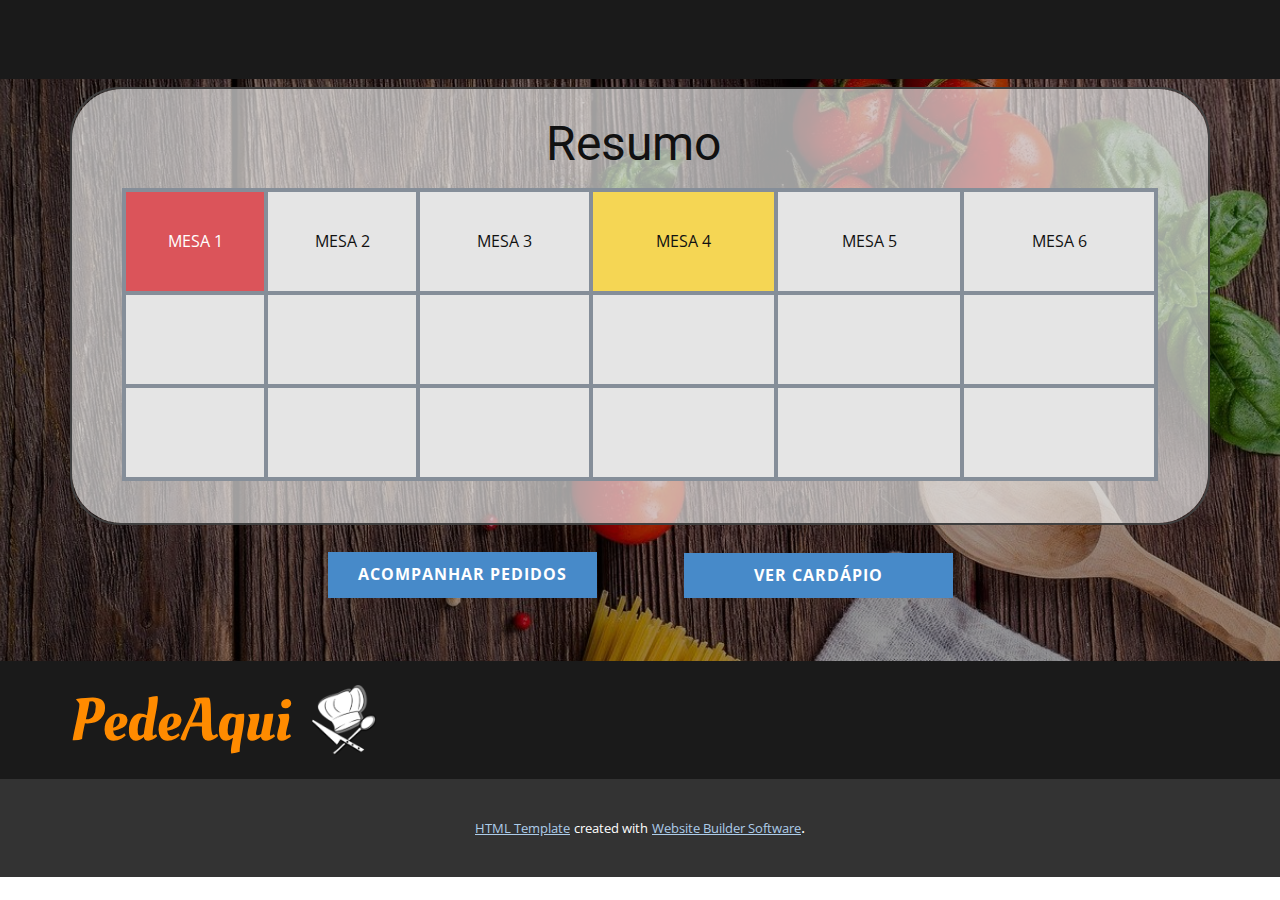
<file: HTML/PedeAqui/Cozinha-Resumo.html>
<!DOCTYPE html>
<html style="font-size: 16px;">
  <head>
    <meta name="viewport" content="width=device-width, initial-scale=1.0">
    <meta charset="utf-8">
    <meta name="keywords" content="Restaurante">
    <meta name="description" content="">
    <meta name="page_type" content="np-template-header-footer-from-plugin">
    <title>Cozinha Resumo</title>
    <link rel="stylesheet" href="nicepage.css" media="screen">
<link rel="stylesheet" href="Cozinha-Resumo.css" media="screen">
    <script class="u-script" type="text/javascript" src="jquery.js" defer=""></script>
    <script class="u-script" type="text/javascript" src="nicepage.js" defer=""></script>
    <meta name="generator" content="Nicepage 3.11.0, nicepage.com">
    <link id="u-theme-google-font" rel="stylesheet" href="https://fonts.googleapis.com/css?family=Roboto:100,100i,300,300i,400,400i,500,500i,700,700i,900,900i|Open+Sans:300,300i,400,400i,600,600i,700,700i,800,800i">
    <link id="u-page-google-font" rel="stylesheet" href="https://fonts.googleapis.com/css?family=Roboto:100,100i,300,300i,400,400i,500,500i,700,700i,900,900i|Oleo+Script:400,700">
    
    
    <script type="application/ld+json">{
		"@context": "http://schema.org",
		"@type": "Organization",
		"name": "",
		"url": "index.html"
}</script>
    <meta property="og:title" content="Cozinha Resumo">
    <meta property="og:type" content="website">
    <meta name="theme-color" content="#478ac9">
    <link rel="canonical" href="index.html">
    <meta property="og:url" content="index.html">
  </head>
  <body class="u-body u-overlap u-overlap-contrast"><header class="u-align-left u-clearfix u-grey-90 u-header" id="sec-4841" data-animation-name="" data-animation-duration="0" data-animation-delay="0" data-animation-direction=""><div class="u-clearfix u-sheet u-sheet-1"></div></header> 
    <section class="skrollable u-align-center u-clearfix u-image u-parallax u-shading u-section-1" id="sec-5a9d" data-image-width="1280" data-image-height="848">
      <div class="u-clearfix u-sheet u-sheet-1">
        <div class="u-border-2 u-border-grey-75 u-container-style u-expanded-width u-grey-5 u-group u-opacity u-opacity-65 u-radius-50 u-shape-round u-group-1">
          <div class="u-container-layout u-container-layout-1">
            <h1 class="u-text u-text-1">Resumo</h1>
            <div class="u-expanded-width u-table u-table-responsive u-table-1">
              <table class="u-table-entity">
                <colgroup>
                  <col width="13.8%">
                  <col width="14.7%">
                  <col width="16.71%">
                  <col width="17.96%">
                  <col width="18.06%">
                  <col width="18.76%">
                </colgroup>
                <tbody class="u-align-center u-grey-10 u-table-body u-table-body-1">
                  <tr style="height: 103px;">
                    <td class="u-border-4 u-border-palette-5-dark-1 u-palette-2-base u-table-cell u-table-cell-1">MESA 1</td>
                    <td class="u-border-4 u-border-palette-5-dark-1 u-table-cell u-table-cell-2">MESA 2</td>
                    <td class="u-border-4 u-border-palette-5-dark-1 u-table-cell u-table-cell-3">MESA 3</td>
                    <td class="u-border-4 u-border-palette-5-dark-1 u-palette-3-light-1 u-table-cell u-table-cell-4">MESA 4</td>
                    <td class="u-border-4 u-border-palette-5-dark-1 u-table-cell u-table-cell-5">MESA 5</td>
                    <td class="u-border-4 u-border-palette-5-dark-1 u-table-cell u-table-cell-6">MESA 6</td>
                  </tr>
                  <tr style="height: 93px;">
                    <td class="u-border-4 u-border-palette-5-dark-1 u-table-cell u-table-cell-7"></td>
                    <td class="u-border-4 u-border-palette-5-dark-1 u-table-cell u-table-cell-8"></td>
                    <td class="u-border-4 u-border-palette-5-dark-1 u-table-cell u-table-cell-9"></td>
                    <td class="u-border-4 u-border-palette-5-dark-1 u-table-cell u-table-cell-10"></td>
                    <td class="u-border-4 u-border-palette-5-dark-1 u-table-cell u-table-cell-11"></td>
                    <td class="u-border-4 u-border-palette-5-dark-1 u-table-cell u-table-cell-12"></td>
                  </tr>
                  <tr style="height: 93px;">
                    <td class="u-border-4 u-border-palette-5-dark-1 u-table-cell u-table-cell-13"></td>
                    <td class="u-border-4 u-border-palette-5-dark-1 u-table-cell u-table-cell-14"></td>
                    <td class="u-border-4 u-border-palette-5-dark-1 u-table-cell u-table-cell-15"></td>
                    <td class="u-border-4 u-border-palette-5-dark-1 u-table-cell u-table-cell-16"></td>
                    <td class="u-border-4 u-border-palette-5-dark-1 u-table-cell u-table-cell-17"></td>
                    <td class="u-border-4 u-border-palette-5-dark-1 u-table-cell u-table-cell-18"></td>
                  </tr>
                </tbody>
              </table>
            </div>
          </div>
        </div>
        <a href="https://nicepage.com/k/card-html-templates" class="u-btn u-button-style u-hover-palette-1-dark-1 u-palette-1-base u-btn-1">Acompanhar pedidos</a>
        <a href="https://nicepage.com/k/card-html-templates" class="u-btn u-button-style u-hover-palette-1-dark-1 u-palette-1-base u-btn-2">Ver cardápio</a>
      </div>
    </section>
    
    
    <footer class="u-align-left u-clearfix u-footer u-grey-90 u-footer" id="sec-bd78"><div class="u-clearfix u-sheet u-sheet-1">
        <img src="images/8b981d2bdbede9a2017eb9a4ed6d2b3d74dfb01b77ff337d5faa53dc808f6f3b6f00dae2cb4e9a11adfba704ba6d7443deaf186059da670408a44c_1280.png" alt="" class="u-expanded-width-xs u-image u-image-contain u-image-default u-image-1" data-image-width="1183" data-image-height="1280">
        <h1 class="u-custom-font u-text u-text-custom-color-1 u-text-1">PedeAqui <br>
        </h1>
      </div></footer>
    <section class="u-backlink u-clearfix u-grey-80">
      <a class="u-link" href="https://nicepage.com/html-templates" target="_blank">
        <span>HTML Template</span>
      </a>
      <p class="u-text">
        <span>created with</span>
      </p>
      <a class="u-link" href="https://nicepage.com/" target="_blank">
        <span>Website Builder Software</span>
      </a>. 
    </section>
  </body>
</html>
</file>
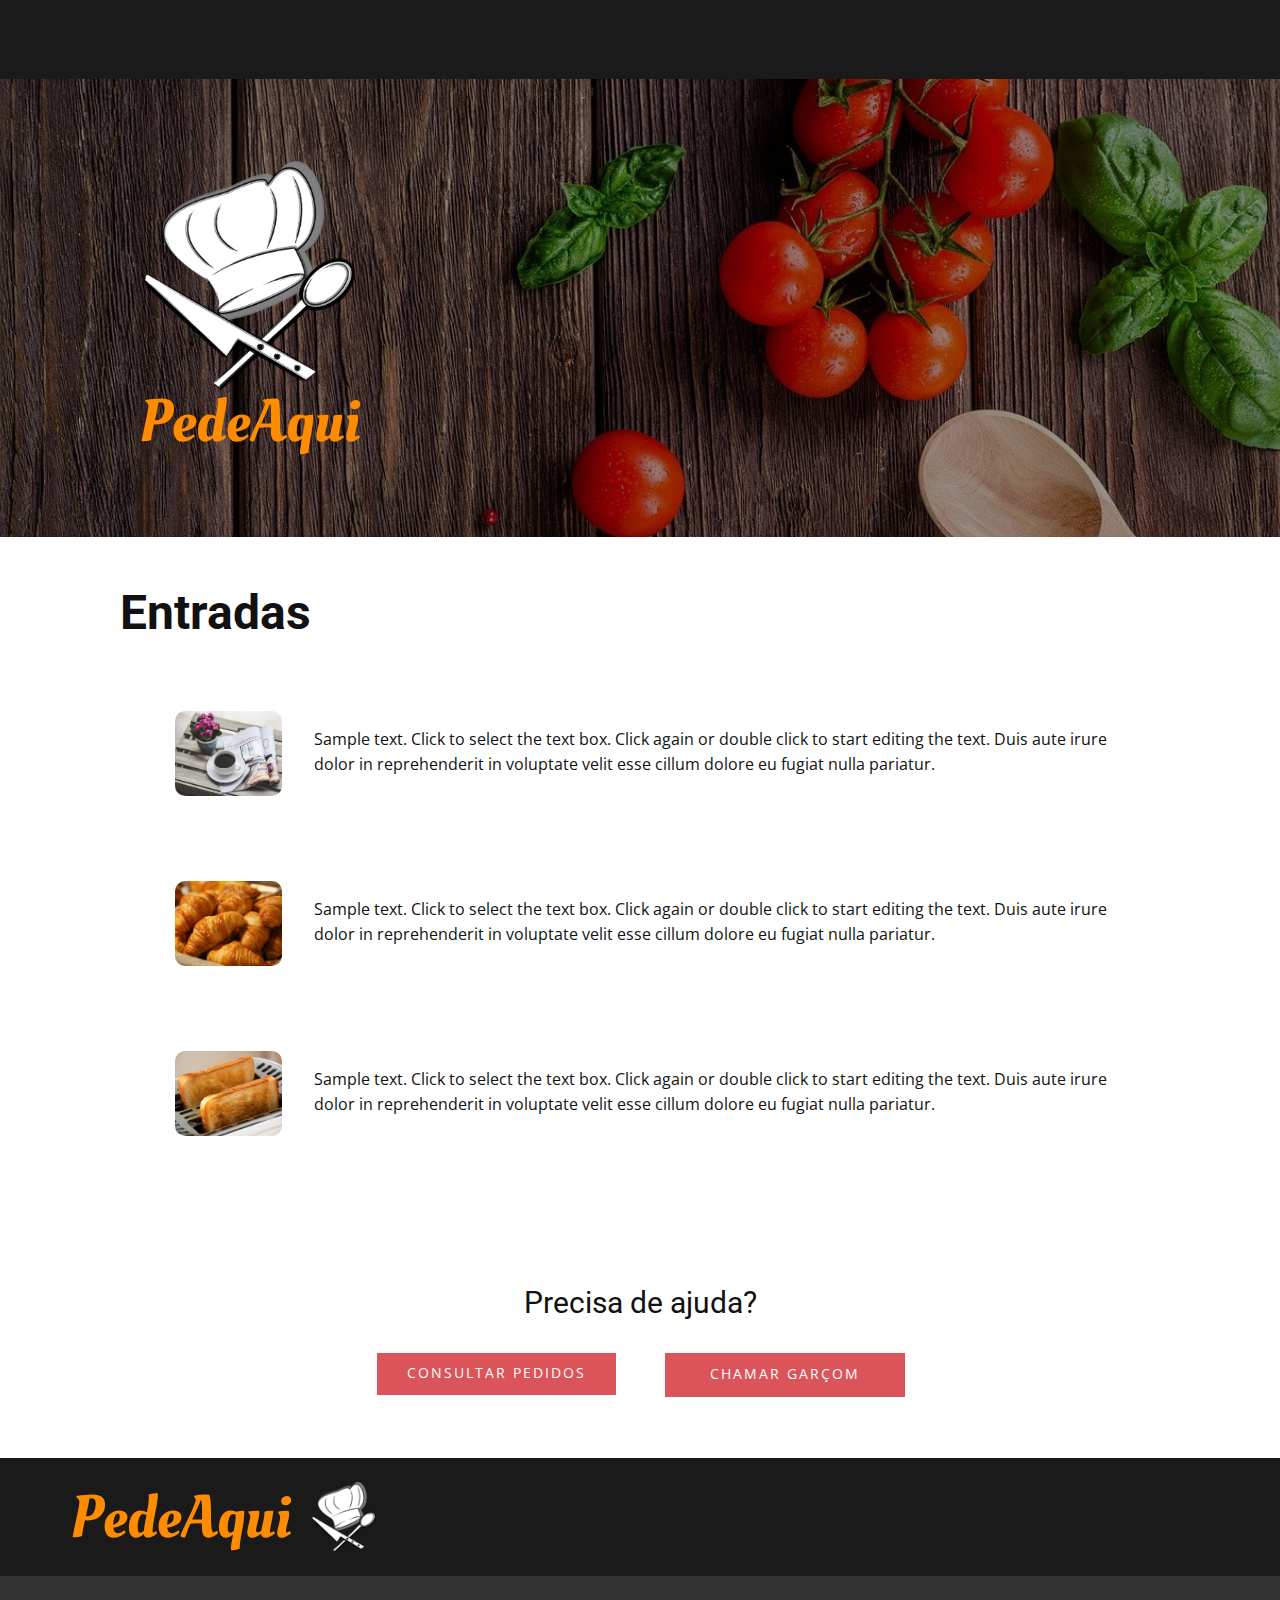
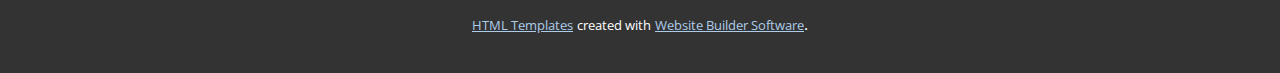
<file: HTML/PedeAqui/Detalhe-cardapio.html>
<!DOCTYPE html>
<html style="font-size: 16px;">
  <head>
    <meta name="viewport" content="width=device-width, initial-scale=1.0">
    <meta charset="utf-8">
    <meta name="keywords" content="Restaurante">
    <meta name="description" content="">
    <meta name="page_type" content="np-template-header-footer-from-plugin">
    <title>Detalhe cardapio</title>
    <link rel="stylesheet" href="nicepage.css" media="screen">
<link rel="stylesheet" href="Detalhe-cardapio.css" media="screen">
    <script class="u-script" type="text/javascript" src="jquery.js" defer=""></script>
    <script class="u-script" type="text/javascript" src="nicepage.js" defer=""></script>
    <meta name="generator" content="Nicepage 3.11.0, nicepage.com">
    <link id="u-theme-google-font" rel="stylesheet" href="https://fonts.googleapis.com/css?family=Roboto:100,100i,300,300i,400,400i,500,500i,700,700i,900,900i|Open+Sans:300,300i,400,400i,600,600i,700,700i,800,800i">
    <link id="u-page-google-font" rel="stylesheet" href="https://fonts.googleapis.com/css?family=Oleo+Script:400,700">
    
    
    
    
    <script type="application/ld+json">{
		"@context": "http://schema.org",
		"@type": "Organization",
		"name": "",
		"url": "index.html"
}</script>
    <meta property="og:title" content="Detalhe cardapio">
    <meta property="og:type" content="website">
    <meta name="theme-color" content="#478ac9">
    <link rel="canonical" href="index.html">
    <meta property="og:url" content="index.html">
  </head>
  <body class="u-body u-overlap-transparent"><header class="u-align-left u-clearfix u-grey-90 u-header" id="sec-4841" data-animation-name="" data-animation-duration="0" data-animation-delay="0" data-animation-direction=""><div class="u-clearfix u-sheet u-sheet-1"></div></header>
    <section class="skrollable u-align-center u-clearfix u-image u-parallax u-shading u-section-1" id="sec-3a92" data-image-width="1280" data-image-height="847">
      <div class="u-clearfix u-sheet u-valign-middle-lg u-valign-middle-md u-valign-middle-xl u-sheet-1">
        <img src="images/8b981d2bdbede9a2017eb9a4ed6d2b3d74dfb01b77ff337d5faa53dc808f6f3b6f00dae2cb4e9a11adfba704ba6d7443deaf186059da670408a44c_1280.png" alt="" class="u-image u-image-contain u-image-default u-image-1" data-image-width="1183" data-image-height="1280">
        <h1 class="u-custom-font u-text u-text-custom-color-1 u-text-1">PedeAqui <br>
        </h1>
      </div>
    </section>
    <section class="u-clearfix u-section-2" id="sec-0be2">
      <div class="u-clearfix u-sheet u-valign-middle u-sheet-1">
        <h2 class="u-text u-text-1">Entradas</h2>
        <div class="u-list u-repeater u-list-1">
          <div class="u-container-style u-list-item u-repeater-item">
            <div class="u-container-layout u-similar-container u-valign-middle-xs u-container-layout-1">
              <p class="u-text u-text-2">Sample text. Click to select the text box. Click again or double click to start editing the text.&nbsp;Duis aute irure dolor in reprehenderit in voluptate velit esse cillum dolore eu fugiat nulla pariatur. </p>
              <img src="images/3427225f50a4b282beddaa7e450778e2b65f45e6569f3160c7da9bbfea322099c072e6a4dc20dda86353b9340de9cc3da8e43a364469ed386a6b87_1280.jpg" alt="" class="u-align-center-xs u-image u-image-round u-radius-10 u-image-1" data-image-width="1280" data-image-height="853">
            </div>
          </div>
          <div class="u-container-style u-list-item u-repeater-item">
            <div class="u-container-layout u-similar-container u-valign-middle-xs u-container-layout-2">
              <p class="u-text u-text-3">Sample text. Click to select the text box. Click again or double click to start editing the text.&nbsp;Duis aute irure dolor in reprehenderit in voluptate velit esse cillum dolore eu fugiat nulla pariatur. </p>
              <img src="images/0629feec9ec576c2c177914356b92968c0b7bb918565b9d20b901262a664f40b0b83f000c401187dbaf189971771c69fa60dfaba0686e7a3930541_1280.jpg" alt="" class="u-align-center-xs u-image u-image-round u-radius-10 u-image-2" data-image-width="1280" data-image-height="719">
            </div>
          </div>
          <div class="u-container-style u-list-item u-repeater-item">
            <div class="u-container-layout u-similar-container u-valign-middle-xs u-container-layout-3">
              <p class="u-text u-text-4">Sample text. Click to select the text box. Click again or double click to start editing the text.&nbsp;Duis aute irure dolor in reprehenderit in voluptate velit esse cillum dolore eu fugiat nulla pariatur. </p>
              <img src="images/caa0bae7e6e6150b2bc946e53c72e535001d001c9c2fb799ebbc9c285d3e609c4e30193fef0ffb379dd08513a06bec54c96d61241c2fae824316b6_1280.jpg" alt="" class="u-align-center-xs u-image u-image-round u-radius-10 u-image-3" data-image-width="1280" data-image-height="853">
            </div>
          </div>
        </div>
      </div>
    </section>
    <section class="u-align-center u-clearfix u-section-3" id="sec-3805">
      <div class="u-clearfix u-sheet u-sheet-1">
        <h3 class="u-text u-text-1">Precisa de ajuda?</h3>
        <a href="Pedidos.html" data-page-id="6163649" class="u-border-0 u-btn u-button-style u-palette-2-base u-btn-1">consultar pedidos</a>
        <a href="#" class="u-border-0 u-btn u-button-style u-palette-2-base u-btn-2">CHAMAR GARÇOM</a>
      </div>
    </section>
    
    
    <footer class="u-align-left u-clearfix u-footer u-grey-90 u-footer" id="sec-bd78"><div class="u-clearfix u-sheet u-sheet-1">
        <img src="images/8b981d2bdbede9a2017eb9a4ed6d2b3d74dfb01b77ff337d5faa53dc808f6f3b6f00dae2cb4e9a11adfba704ba6d7443deaf186059da670408a44c_1280.png" alt="" class="u-expanded-width-xs u-image u-image-contain u-image-default u-image-1" data-image-width="1183" data-image-height="1280">
        <h1 class="u-custom-font u-text u-text-custom-color-1 u-text-1">PedeAqui <br>
        </h1>
      </div></footer>
    <section class="u-backlink u-clearfix u-grey-80">
      <a class="u-link" href="https://nicepage.com/html-templates" target="_blank">
        <span>HTML Templates</span>
      </a>
      <p class="u-text">
        <span>created with</span>
      </p>
      <a class="u-link" href="https://nicepage.com/" target="_blank">
        <span>Website Builder Software</span>
      </a>. 
    </section>
  </body>
</html>
</file>
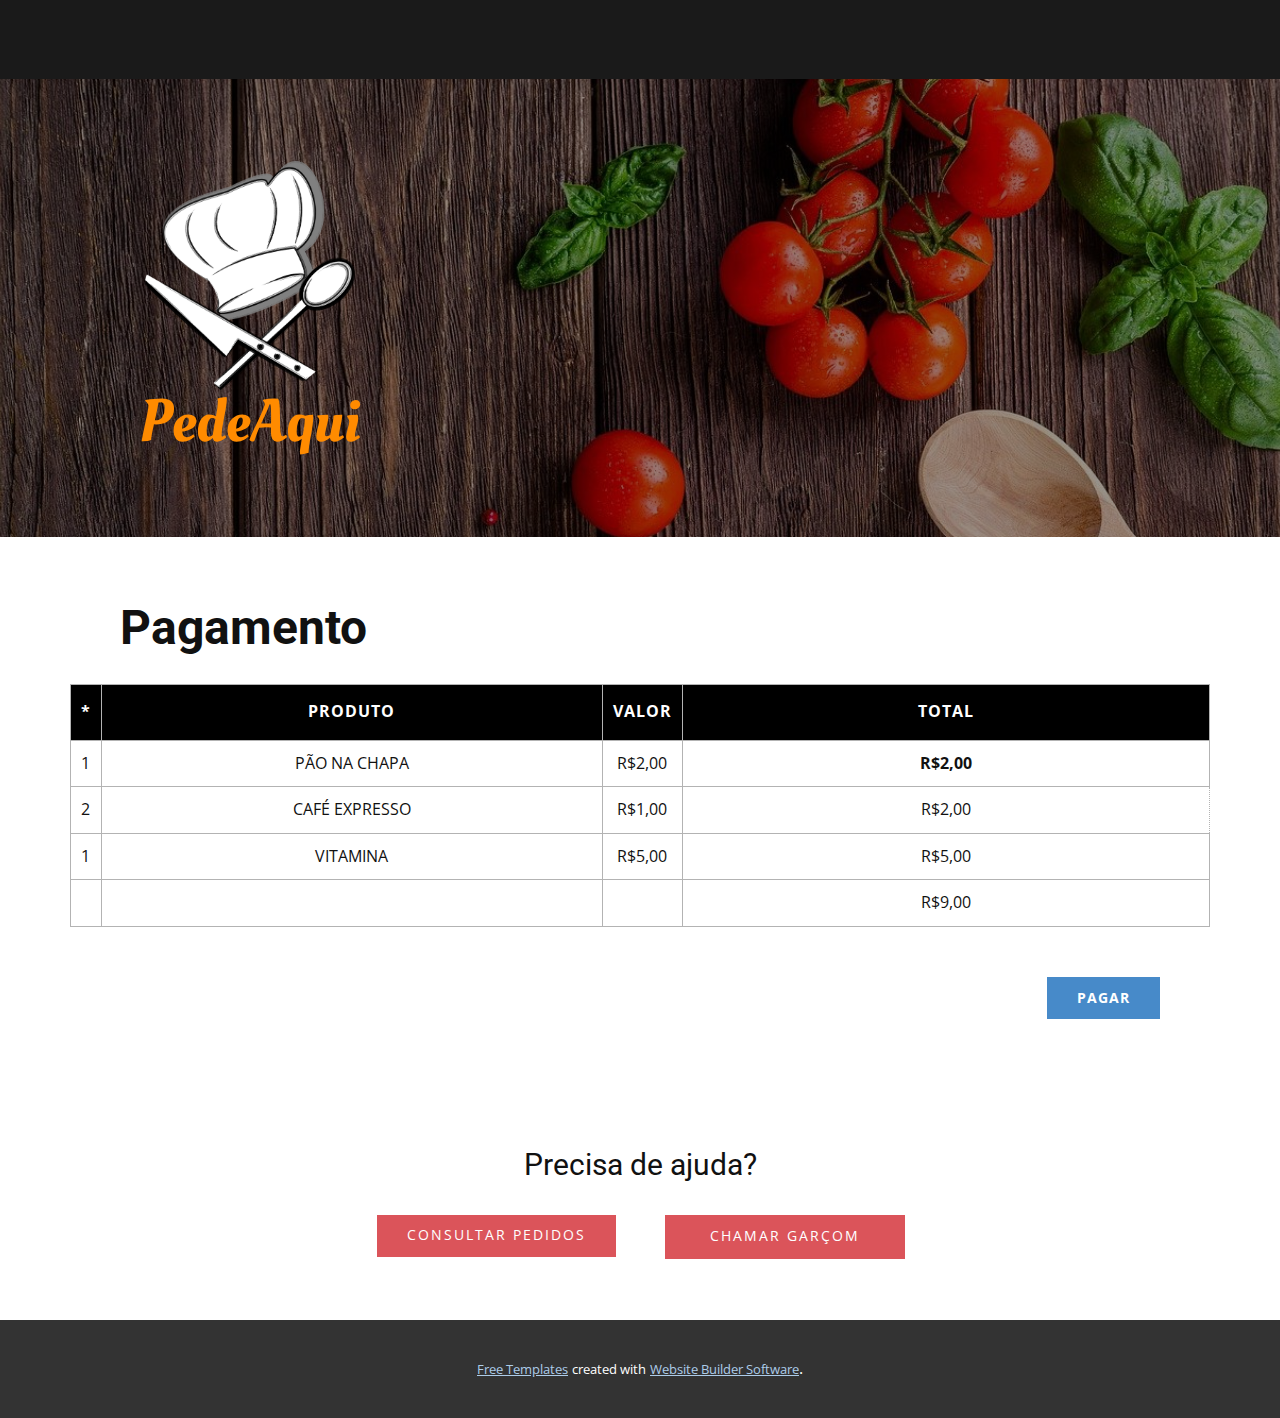
<file: HTML/PedeAqui/Pagamento.html>
<!DOCTYPE html>
<html style="font-size: 16px;">
  <head>
    <meta name="viewport" content="width=device-width, initial-scale=1.0">
    <meta charset="utf-8">
    <meta name="keywords" content="Restaurante">
    <meta name="description" content="">
    <meta name="page_type" content="np-template-header-footer-from-plugin">
    <title>Pagamento</title>
    <link rel="stylesheet" href="nicepage.css" media="screen">
<link rel="stylesheet" href="Pagamento.css" media="screen">
    <script class="u-script" type="text/javascript" src="jquery.js" defer=""></script>
    <script class="u-script" type="text/javascript" src="nicepage.js" defer=""></script>
    <meta name="generator" content="Nicepage 3.11.0, nicepage.com">
    <link id="u-theme-google-font" rel="stylesheet" href="https://fonts.googleapis.com/css?family=Roboto:100,100i,300,300i,400,400i,500,500i,700,700i,900,900i|Open+Sans:300,300i,400,400i,600,600i,700,700i,800,800i">
    <link id="u-page-google-font" rel="stylesheet" href="https://fonts.googleapis.com/css?family=Oleo+Script:400,700">
    
    
    
    
    <script type="application/ld+json">{
		"@context": "http://schema.org",
		"@type": "Organization",
		"name": "",
		"url": "index.html"
}</script>
    <meta property="og:title" content="Pagamento">
    <meta property="og:type" content="website">
    <meta name="theme-color" content="#478ac9">
    <link rel="canonical" href="index.html">
    <meta property="og:url" content="index.html">
  </head>
  <body class="u-body u-overlap-transparent"><header class="u-align-left u-clearfix u-grey-90 u-header" id="sec-4841" data-animation-name="" data-animation-duration="0" data-animation-delay="0" data-animation-direction=""><div class="u-clearfix u-sheet u-sheet-1"></div></header> 
    <section class="skrollable u-align-center u-clearfix u-image u-parallax u-shading u-section-1" id="sec-7452" data-image-width="1280" data-image-height="847">
      <div class="u-clearfix u-sheet u-valign-middle-lg u-valign-middle-md u-valign-middle-xl u-sheet-1">
        <img src="images/8b981d2bdbede9a2017eb9a4ed6d2b3d74dfb01b77ff337d5faa53dc808f6f3b6f00dae2cb4e9a11adfba704ba6d7443deaf186059da670408a44c_1280.png" alt="" class="u-image u-image-contain u-image-default u-image-1" data-image-width="1183" data-image-height="1280">
        <h1 class="u-custom-font u-text u-text-custom-color-1 u-text-1">PedeAqui <br>
        </h1>
      </div>
    </section>
    <section class="u-clearfix u-lightbox u-section-2" id="sec-8b7a">
      <div class="u-clearfix u-sheet u-valign-middle u-sheet-1">
        <h2 class="u-text u-text-1">Pagamento</h2>
        <div class="u-expanded-width u-table u-table-responsive u-table-1">
          <table class="u-table-entity">
            <colgroup>
              <col width="1.7%">
              <col width="46.6%">
              <col width="2.4%">
              <col width="49.3%">
            </colgroup>
            <thead class="u-align-center u-black u-table-header u-table-header-1">
              <tr style="height: 56px;">
                <th class="u-align-left u-border-1 u-border-grey-30 u-table-cell">*</th>
                <th class="u-border-1 u-border-grey-30 u-table-cell u-table-cell-2">PRODUTO</th>
                <th class="u-border-1 u-border-grey-30 u-table-cell u-table-cell-3">valor</th>
                <th class="u-border-1 u-border-grey-30 u-table-cell u-table-cell-4">total</th>
              </tr>
            </thead>
            <tbody class="u-align-center u-table-body">
              <tr style="height: 30px;">
                <td class="u-align-left u-border-1 u-border-grey-30 u-first-column u-table-cell">1</td>
                <td class="u-border-1 u-border-grey-30 u-table-cell u-table-cell-6">PÃO NA CHAPA</td>
                <td class="u-border-1 u-border-grey-30 u-table-cell u-table-cell-7">R$2,00</td>
                <td class="u-border-1 u-border-grey-30 u-table-cell u-table-cell-8">R$2,00</td>
              </tr>
              <tr style="height: 30px;">
                <td class="u-align-left u-border-1 u-border-grey-30 u-first-column u-table-cell">2</td>
                <td class="u-border-1 u-border-grey-30 u-table-cell">CAFÉ EXPRESSO</td>
                <td class="u-border-1 u-border-grey-30 u-table-cell">R$1,00</td>
                <td class="u-border-1 u-border-grey-30 u-table-cell u-table-cell-12">R$2,00</td>
              </tr>
              <tr style="height: 30px;">
                <td class="u-align-left u-border-1 u-border-grey-30 u-first-column u-table-cell">1</td>
                <td class="u-border-1 u-border-grey-30 u-table-cell">VITAMINA</td>
                <td class="u-border-1 u-border-grey-30 u-table-cell">R$5,00</td>
                <td class="u-border-1 u-border-grey-30 u-table-cell">R$5,00</td>
              </tr>
              <tr style="height: 46px;">
                <td class="u-align-left u-border-1 u-border-grey-30 u-table-cell"></td>
                <td class="u-border-1 u-border-grey-30 u-table-cell"></td>
                <td class="u-border-1 u-border-grey-30 u-table-cell"></td>
                <td class="u-border-1 u-border-grey-30 u-table-cell">R$9,00</td>
              </tr>
            </tbody>
          </table>
        </div>
        <a href="Pagar.html" data-page-id="299127731" class="u-btn u-button-style u-hover-palette-1-dark-1 u-palette-1-base u-btn-1">PAGAR</a>
      </div>
    </section>
    <section class="u-align-center u-clearfix u-section-3" id="sec-ac0e">
      <div class="u-clearfix u-sheet u-sheet-1">
        <h3 class="u-text u-text-1">Precisa de ajuda?</h3>
        <a href="#" class="u-border-0 u-btn u-button-style u-palette-2-base u-btn-1">consultar pedidos</a>
        <a href="#" class="u-border-0 u-btn u-button-style u-palette-2-base u-btn-2">CHAMAR GARÇOM</a>
      </div>
    </section>
    
    
    
    <section class="u-backlink u-clearfix u-grey-80">
      <a class="u-link" href="https://nicepage.com/templates" target="_blank">
        <span>Free Templates</span>
      </a>
      <p class="u-text">
        <span>created with</span>
      </p>
      <a class="u-link" href="https://nicepage.com/" target="_blank">
        <span>Website Builder Software</span>
      </a>. 
    </section>
  </body>
</html>
</file>
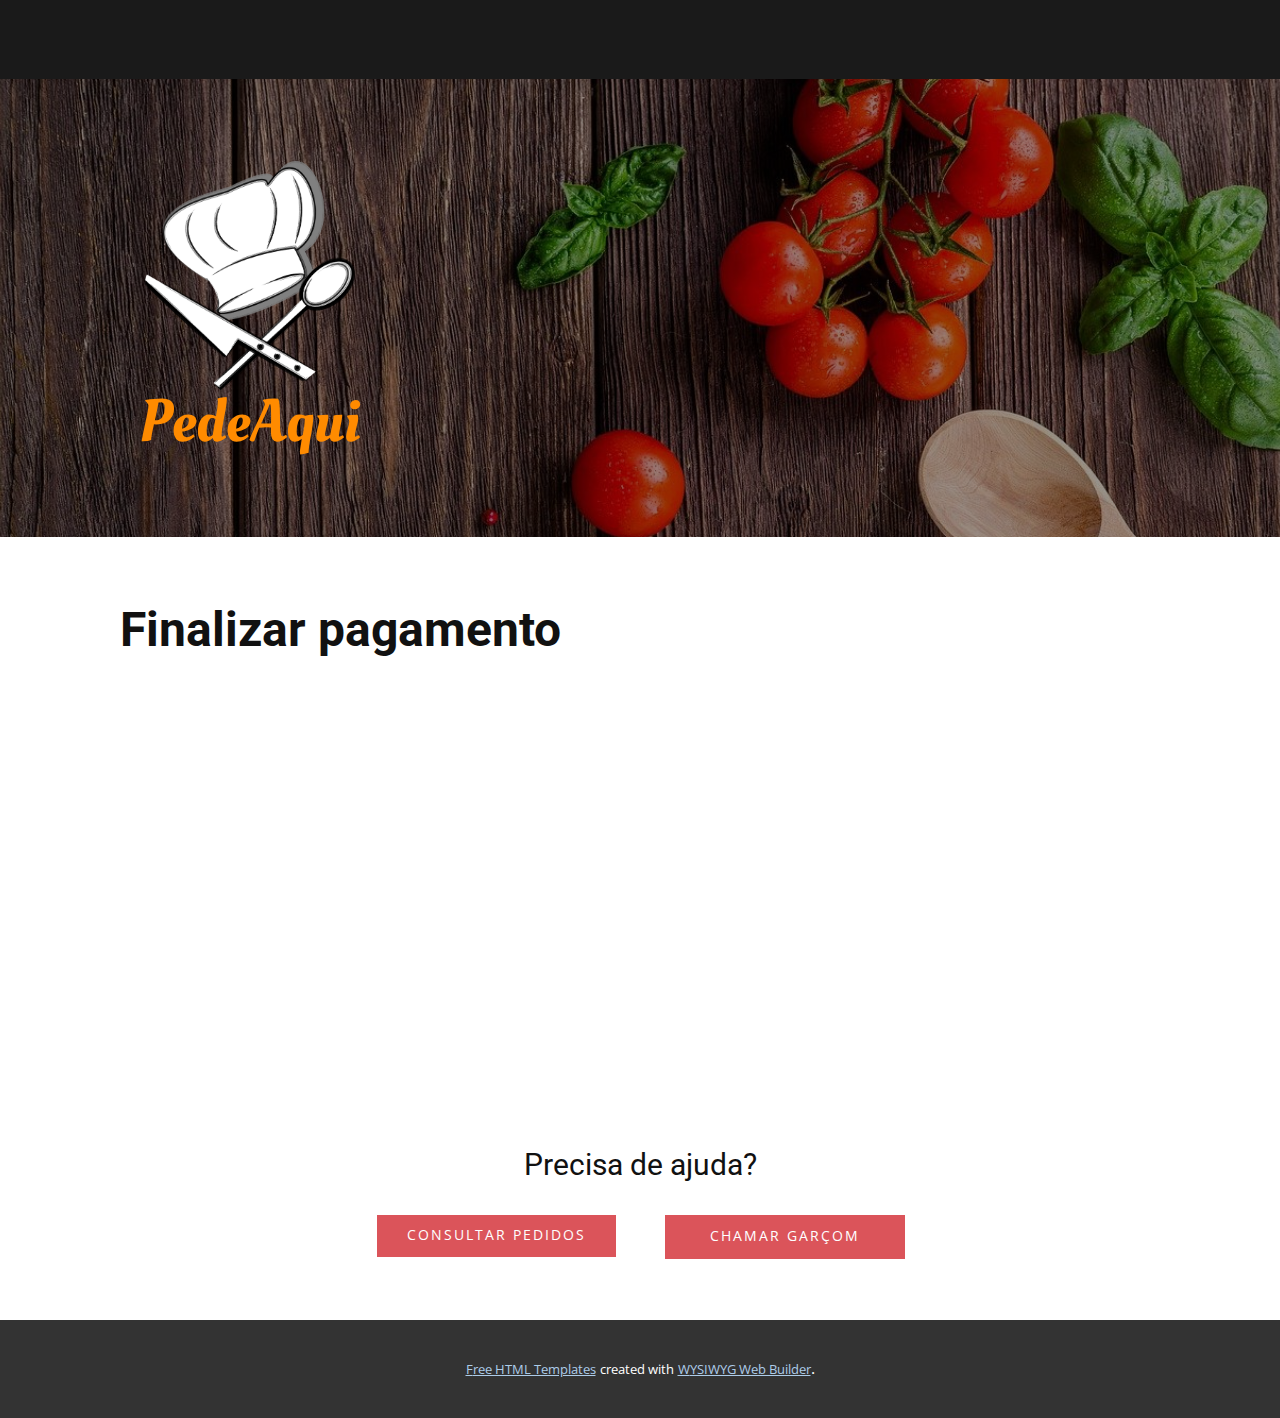
<file: HTML/PedeAqui/Pagar.html>
<!DOCTYPE html>
<html style="font-size: 16px;">
  <head>
    <meta name="viewport" content="width=device-width, initial-scale=1.0">
    <meta charset="utf-8">
    <meta name="keywords" content="Restaurante">
    <meta name="description" content="">
    <meta name="page_type" content="np-template-header-footer-from-plugin">
    <title>Pagar</title>
    <link rel="stylesheet" href="nicepage.css" media="screen">
<link rel="stylesheet" href="Pagar.css" media="screen">
    <script class="u-script" type="text/javascript" src="jquery.js" defer=""></script>
    <script class="u-script" type="text/javascript" src="nicepage.js" defer=""></script>
    <meta name="generator" content="Nicepage 3.11.0, nicepage.com">
    <link id="u-theme-google-font" rel="stylesheet" href="https://fonts.googleapis.com/css?family=Roboto:100,100i,300,300i,400,400i,500,500i,700,700i,900,900i|Open+Sans:300,300i,400,400i,600,600i,700,700i,800,800i">
    <link id="u-page-google-font" rel="stylesheet" href="https://fonts.googleapis.com/css?family=Oleo+Script:400,700">
    
    
    
    
    <script type="application/ld+json">{
		"@context": "http://schema.org",
		"@type": "Organization",
		"name": "",
		"url": "index.html"
}</script>
    <meta property="og:title" content="Pagar">
    <meta property="og:type" content="website">
    <meta name="theme-color" content="#478ac9">
    <link rel="canonical" href="index.html">
    <meta property="og:url" content="index.html">
  </head>
  <body class="u-body"><header class="u-align-left u-clearfix u-grey-90 u-header" id="sec-4841" data-animation-name="" data-animation-duration="0" data-animation-delay="0" data-animation-direction=""><div class="u-clearfix u-sheet u-sheet-1"></div></header> 
    <section class="skrollable u-align-center u-clearfix u-image u-parallax u-shading u-section-1" id="sec-8a72" data-image-width="1280" data-image-height="847">
      <div class="u-clearfix u-sheet u-valign-middle-lg u-valign-middle-md u-valign-middle-xl u-sheet-1">
        <img src="images/8b981d2bdbede9a2017eb9a4ed6d2b3d74dfb01b77ff337d5faa53dc808f6f3b6f00dae2cb4e9a11adfba704ba6d7443deaf186059da670408a44c_1280.png" alt="" class="u-image u-image-contain u-image-default u-image-1" data-image-width="1183" data-image-height="1280">
        <h1 class="u-custom-font u-text u-text-custom-color-1 u-text-1">PedeAqui <br>
        </h1>
      </div>
    </section>
    <section class="u-clearfix u-lightbox u-section-2" id="sec-e3ab">
      <div class="u-clearfix u-sheet u-sheet-1">
        <h2 class="u-text u-text-1">Finalizar pagamento</h2>
      </div>
    </section>
    <section class="u-align-center u-clearfix u-section-3" id="sec-794e">
      <div class="u-clearfix u-sheet u-sheet-1">
        <h3 class="u-text u-text-1">Precisa de ajuda?</h3>
        <a href="#" class="u-border-0 u-btn u-button-style u-palette-2-base u-btn-1">consultar pedidos</a>
        <a href="#" class="u-border-0 u-btn u-button-style u-palette-2-base u-btn-2">CHAMAR GARÇOM</a>
      </div>
    </section>
    
    
    
    <section class="u-backlink u-clearfix u-grey-80">
      <a class="u-link" href="https://nicepage.com/html-templates" target="_blank">
        <span>Free HTML Templates</span>
      </a>
      <p class="u-text">
        <span>created with</span>
      </p>
      <a class="u-link" href="https://nicepage.com/" target="_blank">
        <span>WYSIWYG Web Builder</span>
      </a>. 
    </section>
  </body>
</html>
</file>
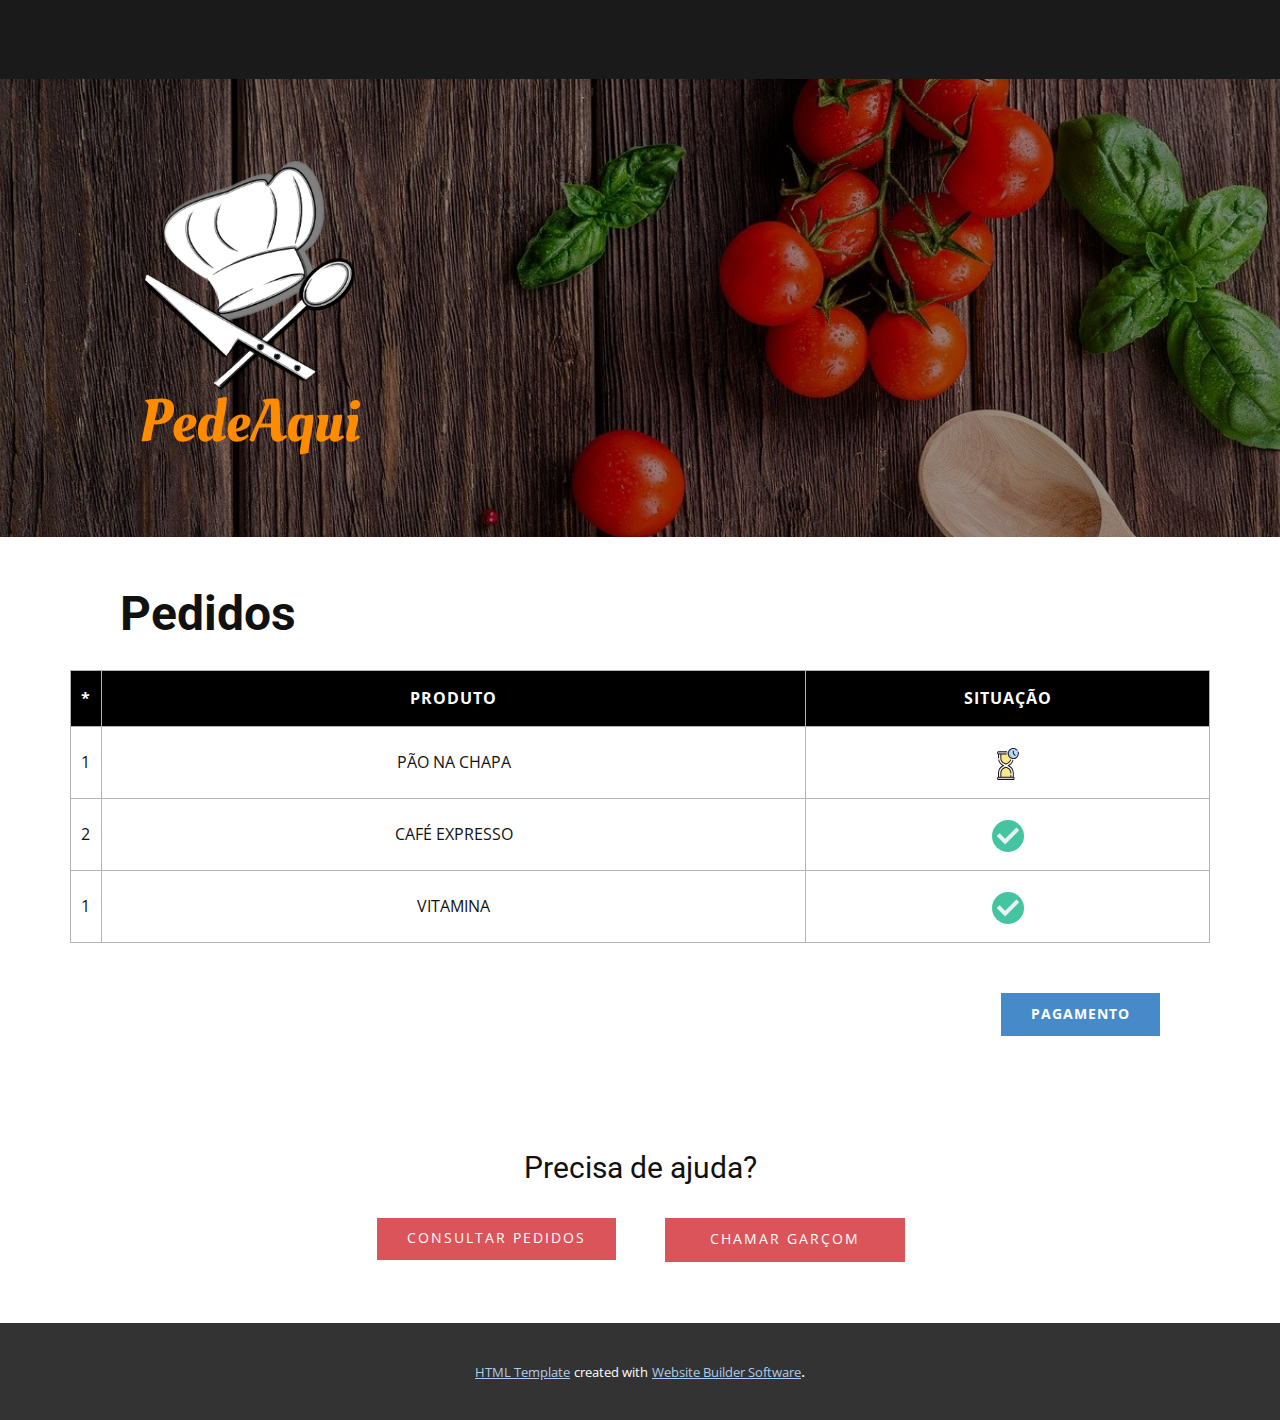
<file: HTML/PedeAqui/Pedidos.html>
<!DOCTYPE html>
<html style="font-size: 16px;">
  <head>
    <meta name="viewport" content="width=device-width, initial-scale=1.0">
    <meta charset="utf-8">
    <meta name="keywords" content="Restaurante">
    <meta name="description" content="">
    <meta name="page_type" content="np-template-header-footer-from-plugin">
    <title>Pedidos</title>
    <link rel="stylesheet" href="nicepage.css" media="screen">
<link rel="stylesheet" href="Pedidos.css" media="screen">
    <script class="u-script" type="text/javascript" src="jquery.js" defer=""></script>
    <script class="u-script" type="text/javascript" src="nicepage.js" defer=""></script>
    <meta name="generator" content="Nicepage 3.11.0, nicepage.com">
    <link id="u-theme-google-font" rel="stylesheet" href="https://fonts.googleapis.com/css?family=Roboto:100,100i,300,300i,400,400i,500,500i,700,700i,900,900i|Open+Sans:300,300i,400,400i,600,600i,700,700i,800,800i">
    <link id="u-page-google-font" rel="stylesheet" href="https://fonts.googleapis.com/css?family=Oleo+Script:400,700">
    
    
    
    
    <script type="application/ld+json">{
		"@context": "http://schema.org",
		"@type": "Organization",
		"name": "",
		"url": "index.html"
}</script>
    <meta property="og:title" content="Pedidos">
    <meta property="og:type" content="website">
    <meta name="theme-color" content="#478ac9">
    <link rel="canonical" href="index.html">
    <meta property="og:url" content="index.html">
  </head>
  <body class="u-body u-overlap-transparent"><header class="u-align-left u-clearfix u-grey-90 u-header" id="sec-4841" data-animation-name="" data-animation-duration="0" data-animation-delay="0" data-animation-direction=""><div class="u-clearfix u-sheet u-sheet-1"></div></header> 
    <section class="skrollable u-align-center u-clearfix u-image u-parallax u-shading u-section-1" id="sec-7d69" data-image-width="1280" data-image-height="847">
      <div class="u-clearfix u-sheet u-valign-middle-lg u-valign-middle-md u-valign-middle-xl u-sheet-1">
        <img src="images/8b981d2bdbede9a2017eb9a4ed6d2b3d74dfb01b77ff337d5faa53dc808f6f3b6f00dae2cb4e9a11adfba704ba6d7443deaf186059da670408a44c_1280.png" alt="" class="u-image u-image-contain u-image-default u-image-1" data-image-width="1183" data-image-height="1280">
        <h1 class="u-custom-font u-text u-text-custom-color-1 u-text-1">PedeAqui <br>
        </h1>
      </div>
    </section>
    <section class="u-clearfix u-lightbox u-section-2" id="sec-4d7d">
      <div class="u-clearfix u-sheet u-valign-middle u-sheet-1">
        <h2 class="u-text u-text-1">Pedidos</h2>
        <div class="u-expanded-width u-table u-table-responsive u-table-1">
          <table class="u-table-entity">
            <colgroup>
              <col width="2.3%">
              <col width="62.1%">
              <col width="35.6%">
            </colgroup>
            <thead class="u-align-center u-black u-table-header u-table-header-1">
              <tr style="height: 56px;">
                <th class="u-align-left u-border-1 u-border-grey-30 u-table-cell">*</th>
                <th class="u-border-1 u-border-grey-30 u-table-cell u-table-cell-2">PRODUTO</th>
                <th class="u-border-1 u-border-grey-30 u-table-cell u-table-cell-3">SITUAÇÃO</th>
              </tr>
            </thead>
            <tbody class="u-align-center u-table-body">
              <tr style="height: 30px;">
                <td class="u-align-left u-border-1 u-border-grey-30 u-first-column u-table-cell">1</td>
                <td class="u-border-1 u-border-grey-30 u-table-cell u-table-cell-5">PÃO NA CHAPA</td>
                <td class="u-border-1 u-border-grey-30 u-table-cell u-table-cell-6"><span class="u-icon u-icon-1"><svg class="u-svg-content" viewBox="0 0 512.586 512.586" style="width: 1em; height: 1em;"><g><g><g><path d="m341.128 400.879c0-49.193-28.622-93.89-73.303-114.471l-3.342-1.539c-2.378-1.096-2.378-4.476 0-5.571l3.342-1.539c44.681-20.581 73.303-65.278 73.303-114.471v-90.075h-237.164v90.075c0 49.193 28.622 93.89 73.303 114.471l3.342 1.539c2.378 1.096 2.378 4.476 0 5.571l-3.342 1.539c-44.68 20.581-73.303 65.278-73.303 114.471v89.298h237.164z" fill="#f8f7f8"></path><path d="m132.275 410.426c0-49.193 28.622-93.89 73.303-114.471 4.381-2.018 5.293-7.853 1.726-11.101-20.495-18.662-75.03-72.071-75.03-112.02v-90.074h208.853v-9.547h-237.163v90.075c0 49.193 28.622 93.889 73.303 114.47l2.945 1.356c2.535 1.167 2.535 4.77 0 5.937l-2.947 1.357c-44.68 20.582-73.301 65.278-73.301 114.47v89.298h28.311z" fill="#efedee"></path><path d="m303.128 400.879c0-34.244-20.098-65.629-51.201-79.956l-25.584-11.786c-2.41-1.11-5.185-1.11-7.594 0l-25.585 11.786c-31.208 14.376-51.2 45.596-51.2 79.956v89.298h161.164z" fill="#fbe88c"></path><path d="m341.128 73.213h-100.036c-.781 5.058-1.188 10.238-1.188 15.512 0 54.864 43.874 99.67 98.379 101.182 1.866-8.639 2.846-17.552 2.846-26.62v-90.074z" fill="#efedee"></path><path d="m303.128 163.287c0 34.36-19.992 65.58-51.2 79.956l-25.757 11.865c-2.3 1.06-4.949 1.06-7.249 0l-25.757-11.865c-31.104-14.327-51.201-45.712-51.201-79.956v-80.527h161.164z" fill="#fbe88c"></path><path d="m239.904 88.725c0 41.626 25.26 77.457 61.254 92.987 1.291-5.988 1.97-12.158 1.97-18.425v-80.527h-63.032c-.115 1.975-.192 3.961-.192 5.965z" fill="#fbe372"></path>
</g><g><path d="m340.128 505.086h-236.164c-7.584 0-13.731-6.148-13.731-13.731v-10.518c0-7.583 6.148-13.731 13.731-13.731h236.164c7.583 0 13.731 6.148 13.731 13.731v10.518c.001 7.583-6.147 13.731-13.731 13.731z" fill="#d6d1d6"></path><path d="m340.128 97.061h-236.164c-7.584 0-13.731-6.148-13.731-13.731v-10.518c0-7.584 6.148-13.731 13.731-13.731h236.164c7.583 0 13.731 6.148 13.731 13.731v10.518c.001 7.583-6.147 13.731-13.731 13.731z" fill="#d6d1d6"></path><path d="m340.128 59.081h-95.792c-2.878 9.38-4.432 19.333-4.432 29.644 0 2.807.12 5.586.346 8.336h99.879c7.583 0 13.731-6.148 13.731-13.731v-10.518c0-7.583-6.148-13.731-13.732-13.731z" fill="#c7c0c7"></path><circle cx="341.128" cy="88.725" fill="#badafb" r="81.225"></circle><path d="m294.6 81.474c0-32.872 19.545-61.183 47.633-73.966-.367-.005-.736-.007-1.105-.007-44.859 0-81.225 36.365-81.225 81.225 0 44.859 36.366 81.225 81.225 81.225 11.987 0 23.384-2.604 33.626-7.265-44.35-.593-80.154-36.722-80.154-81.212z" fill="#97c9f9"></path>
</g>
</g><g><path d="m348.628 461.394v-60.515c0-50.045-28.295-96.063-72.556-118.796 32.108-16.482 56.302-45.387 66.817-80.093 1.201-3.964-1.039-8.151-5.003-9.353-3.963-1.203-8.151 1.038-9.353 5.003-9.823 32.422-33.094 59.141-63.846 73.306l-9.389 4.325c-2.659 1.225-4.362 3.884-4.362 6.812s1.703 5.587 4.362 6.812l9.39 4.326c41.88 19.29 68.94 61.549 68.94 107.658v58.727h-23v-23.536c0-4.143-3.358-7.5-7.5-7.5s-7.5 3.357-7.5 7.5v23.535h-146.164v-58.727c0-31.326 18.386-60.038 46.84-73.146l26.242-12.088 26.244 12.09c28.454 13.106 46.839 41.816 46.839 73.144v3.229c0 4.143 3.358 7.5 7.5 7.5s7.5-3.357 7.5-7.5v-3.229c0-37.162-21.81-71.221-55.563-86.768l-29.381-13.535c-1.992-.918-4.285-.918-6.276 0l-29.38 13.534c-33.753 15.548-55.563 49.607-55.563 86.769v58.727h-23v-58.727c0-46.109 27.061-88.368 68.941-107.659l9.389-4.325c2.659-1.225 4.362-3.884 4.362-6.812s-1.703-5.587-4.362-6.812l-9.39-4.326c-33.121-15.256-57.034-44.345-65.607-79.808-.974-4.026-5.03-6.498-9.052-5.527-4.026.974-6.501 5.026-5.528 9.053 9.211 38.102 34.142 69.672 68.799 87.422-44.256 22.734-72.553 68.752-72.553 118.794v60.12c-8.011 3.04-13.731 10.774-13.731 19.838v10.518c0 11.707 9.524 21.231 21.231 21.231h236.164c11.707 0 21.231-9.524 21.231-21.231v-10.518c-.001-8.683-5.247-16.156-12.732-19.442zm-2.269 29.96c0 3.436-2.795 6.231-6.231 6.231h-236.164c-3.436 0-6.231-2.796-6.231-6.231v-10.518c0-3.436 2.795-6.231 6.231-6.231h236.164c3.436 0 6.231 2.796 6.231 6.231z"></path><path d="m96.464 103.167v57.772c0 4.143 3.358 7.5 7.5 7.5s7.5-3.357 7.5-7.5v-56.378h23v58.727c0 37.162 21.81 71.221 55.563 86.768l29.381 13.535c.996.459 2.067.688 3.138.688s2.143-.229 3.138-.688l29.379-13.534c23.681-10.908 42.091-31.395 50.51-56.207 1.331-3.923-.77-8.182-4.693-9.513-3.921-1.327-8.181.771-9.512 4.692-7.102 20.932-22.622 38.21-42.581 47.404l-26.242 12.088-26.244-12.09c-28.454-13.106-46.839-41.816-46.839-73.144v-58.727h80.751c4.142 0 7.5-3.357 7.5-7.5s-3.358-7.5-7.5-7.5h-126.249c-3.436 0-6.231-2.795-6.231-6.231v-10.517c0-3.436 2.795-6.23 6.231-6.23h129.957c4.142 0 7.5-3.357 7.5-7.5s-3.358-7.5-7.5-7.5h-129.957c-11.707 0-21.231 9.524-21.231 21.23v10.518c0 9.063 5.72 16.797 13.731 19.837z"></path><path d="m425.797 62.149c-1.24-3.953-5.446-6.154-9.401-4.912-3.952 1.239-6.151 5.448-4.912 9.4 2.235 7.127 3.368 14.558 3.368 22.087 0 40.652-33.073 73.725-73.725 73.725s-73.725-33.072-73.725-73.725 33.075-73.724 73.726-73.724c21.731 0 42.258 9.539 56.318 26.171 2.673 3.163 7.406 3.56 10.569.886s3.56-7.406.886-10.569c-16.916-20.011-41.618-31.488-67.773-31.488-48.923 0-88.725 39.802-88.725 88.725s39.802 88.725 88.725 88.725 88.725-39.802 88.725-88.725c0-9.054-1.364-17.996-4.056-26.576z"></path><path d="m341.128 40.497c-4.142 0-7.5 3.357-7.5 7.5v39.288c0 2.931 1.141 5.686 3.215 7.762l27.781 27.78c1.464 1.464 3.384 2.196 5.303 2.196s3.839-.732 5.303-2.197c2.929-2.929 2.929-7.677 0-10.606l-26.603-26.602v-37.621c.001-4.143-3.356-7.5-7.499-7.5z"></path>
</g>
</g></svg><img></span>
                </td>
              </tr>
              <tr style="height: 30px;">
                <td class="u-align-left u-border-1 u-border-grey-30 u-first-column u-table-cell">2</td>
                <td class="u-border-1 u-border-grey-30 u-table-cell">CAFÉ EXPRESSO</td>
                <td class="u-border-1 u-border-grey-30 u-table-cell">&nbsp;<span class="u-icon u-icon-2"><svg xmlns="http://www.w3.org/2000/svg" xmlns:xlink="http://www.w3.org/1999/xlink" version="1.1" xml:space="preserve" class="u-svg-content" viewBox="0 0 468.293 468.293" x="0px" y="0px" id="svg-dd5b" style="enable-background:new 0 0 468.293 468.293;"><circle style="fill:#44C4A1;" cx="234.146" cy="234.146" r="234.146"></circle><polygon style="fill:#EBF0F3;" points="357.52,110.145 191.995,275.67 110.773,194.451 69.534,235.684 191.995,358.148   398.759,151.378 "></polygon></svg><img></span>&nbsp; 
                </td>
              </tr>
              <tr style="height: 30px;">
                <td class="u-align-left u-border-1 u-border-grey-30 u-first-column u-table-cell">1</td>
                <td class="u-border-1 u-border-grey-30 u-table-cell">VITAMINA</td>
                <td class="u-border-1 u-border-grey-30 u-table-cell">&nbsp;<span class="u-icon u-icon-3"><svg xmlns="http://www.w3.org/2000/svg" xmlns:xlink="http://www.w3.org/1999/xlink" version="1.1" xml:space="preserve" class="u-svg-content" viewBox="0 0 468.293 468.293" x="0px" y="0px" id="svg-6877" style="enable-background:new 0 0 468.293 468.293;"><circle style="fill:#44C4A1;" cx="234.146" cy="234.146" r="234.146"></circle><polygon style="fill:#EBF0F3;" points="357.52,110.145 191.995,275.67 110.773,194.451 69.534,235.684 191.995,358.148   398.759,151.378 "></polygon></svg><img></span>&nbsp; 
                </td>
              </tr>
            </tbody>
          </table>
        </div>
        <a href="Pagamento.html" data-page-id="730810890" class="u-btn u-button-style u-hover-palette-1-dark-1 u-palette-1-base u-btn-1">pagamento</a>
      </div>
    </section>
    <section class="u-align-center u-clearfix u-section-3" id="sec-ffba">
      <div class="u-clearfix u-sheet u-sheet-1">
        <h3 class="u-text u-text-1">Precisa de ajuda?</h3>
        <a href="#" class="u-border-0 u-btn u-button-style u-palette-2-base u-btn-1">consultar pedidos</a>
        <a href="#" class="u-border-0 u-btn u-button-style u-palette-2-base u-btn-2">CHAMAR GARÇOM</a>
      </div>
    </section>
    
    
    
    <section class="u-backlink u-clearfix u-grey-80">
      <a class="u-link" href="https://nicepage.com/html-templates" target="_blank">
        <span>HTML Template</span>
      </a>
      <p class="u-text">
        <span>created with</span>
      </p>
      <a class="u-link" href="https://nicepage.com/" target="_blank">
        <span>Website Builder Software</span>
      </a>. 
    </section>
  </body>
</html>
</file>
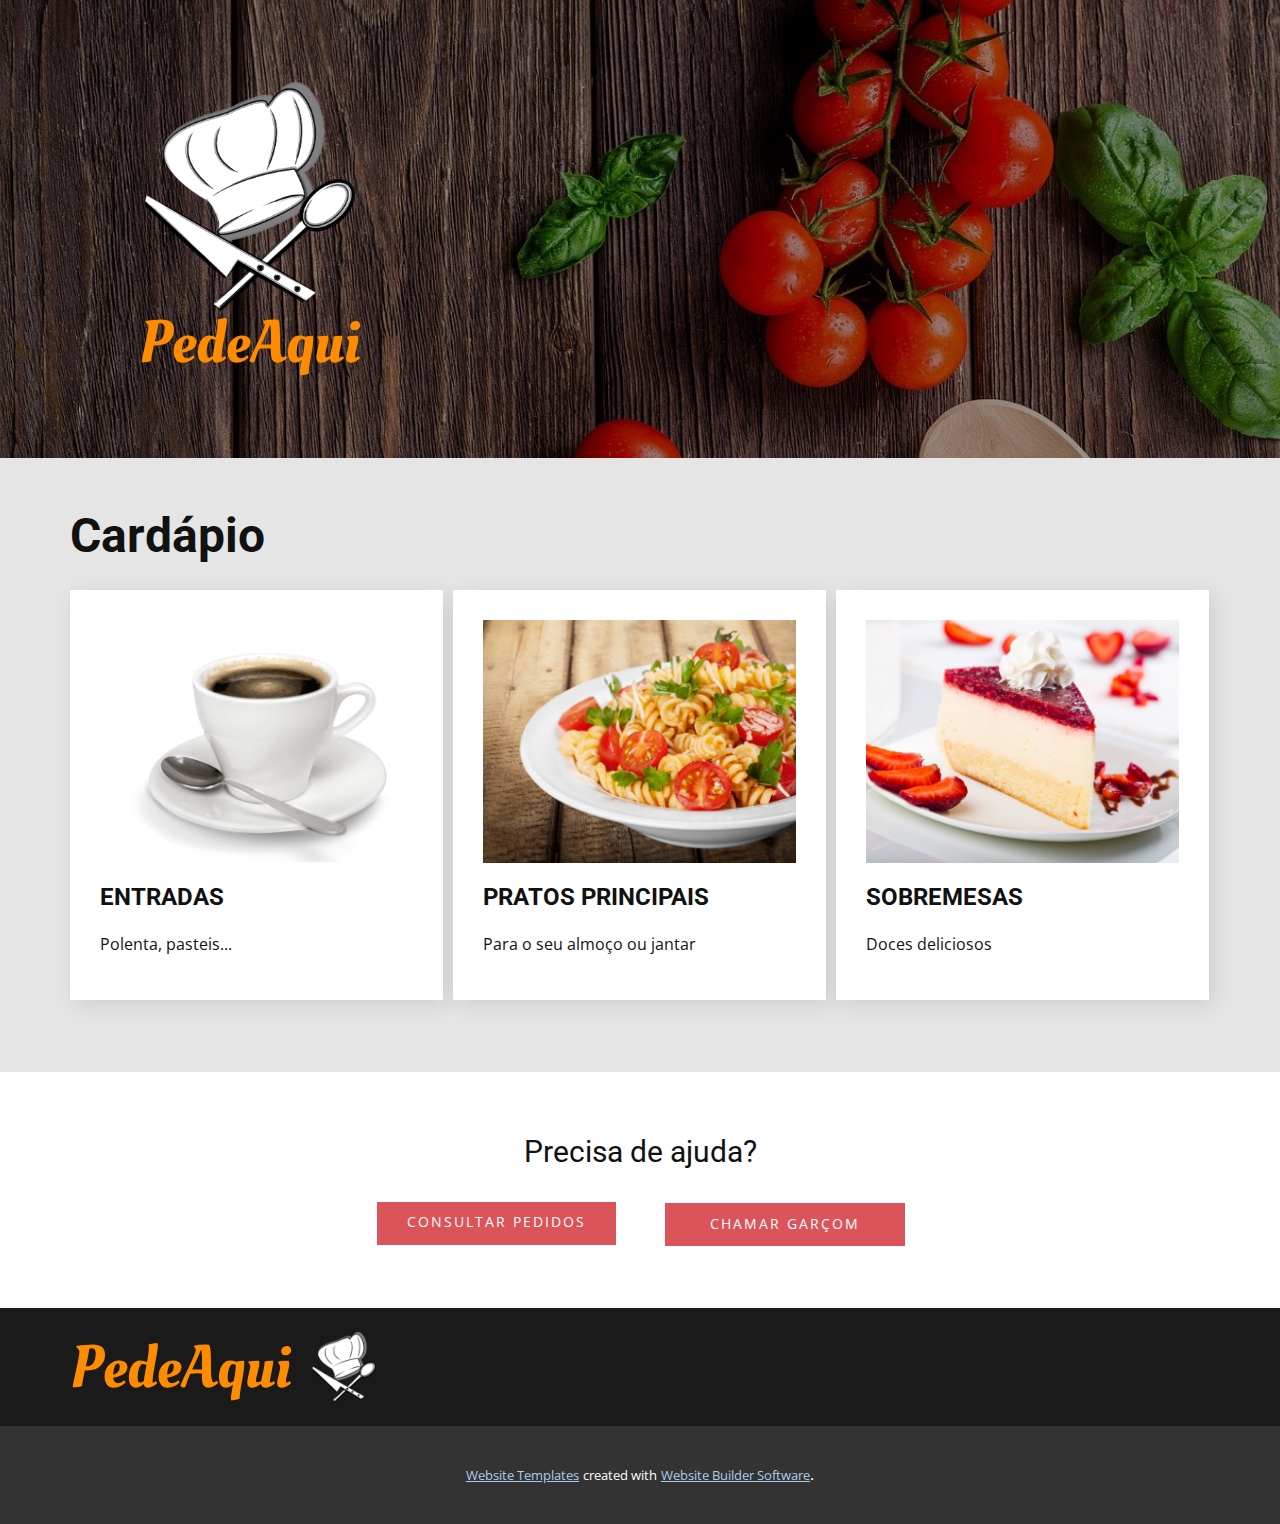
<file: HTML/PedeAqui/Página-Inicial.html>
<!DOCTYPE html>
<html style="font-size: 16px;">
  <head>
    <meta name="viewport" content="width=device-width, initial-scale=1.0">
    <meta charset="utf-8">
    <meta name="keywords" content="Restaurante, Cardápio">
    <meta name="description" content="">
    <meta name="page_type" content="np-template-header-footer-from-plugin">
    <title>Página Inicial</title>
    <link rel="stylesheet" href="nicepage.css" media="screen">
<link rel="stylesheet" href="Página-Inicial.css" media="screen">
    <script class="u-script" type="text/javascript" src="jquery.js" defer=""></script>
    <script class="u-script" type="text/javascript" src="nicepage.js" defer=""></script>
    <meta name="generator" content="Nicepage 3.11.0, nicepage.com">
    <link id="u-theme-google-font" rel="stylesheet" href="https://fonts.googleapis.com/css?family=Roboto:100,100i,300,300i,400,400i,500,500i,700,700i,900,900i|Open+Sans:300,300i,400,400i,600,600i,700,700i,800,800i">
    <link id="u-page-google-font" rel="stylesheet" href="https://fonts.googleapis.com/css?family=Oleo+Script:400,700">
    
    
    
    
    <script type="application/ld+json">{
		"@context": "http://schema.org",
		"@type": "Organization",
		"name": "",
		"url": "index.html"
}</script>
    <meta property="og:title" content="Página Inicial">
    <meta property="og:type" content="website">
    <meta name="theme-color" content="#478ac9">
    <link rel="canonical" href="index.html">
    <meta property="og:url" content="index.html">
  </head>
  <body class="u-body u-overlap u-overlap-contrast u-overlap-transparent"><header class="u-align-left u-clearfix u-grey-90 u-header" id="sec-4841" data-animation-name="" data-animation-duration="0" data-animation-delay="0" data-animation-direction=""><div class="u-clearfix u-sheet u-sheet-1"></div></header>
    <section class="skrollable u-align-center u-clearfix u-image u-parallax u-shading u-section-1" id="carousel_8e54" data-image-width="1280" data-image-height="847">
      <div class="u-clearfix u-sheet u-valign-middle-lg u-valign-middle-md u-valign-middle-xl u-sheet-1">
        <img src="images/8b981d2bdbede9a2017eb9a4ed6d2b3d74dfb01b77ff337d5faa53dc808f6f3b6f00dae2cb4e9a11adfba704ba6d7443deaf186059da670408a44c_1280.png" alt="" class="u-image u-image-contain u-image-default u-image-1" data-image-width="1183" data-image-height="1280">
        <h1 class="u-custom-font u-text u-text-custom-color-1 u-text-1">PedeAqui <br>
        </h1>
      </div>
    </section>
    <section class="u-clearfix u-grey-10 u-section-2" id="sec-d588">
      <div class="u-clearfix u-sheet u-sheet-1">
        <h2 class="u-text u-text-1">Cardápio</h2>
        <div class="u-expanded-width u-list u-repeater u-list-1">
          <div class="u-container-style u-list-item u-repeater-item u-video-cover u-white u-list-item-1">
            <div class="u-container-layout u-similar-container u-container-layout-1">
              <img alt="" class="u-expanded-width-xl u-image u-image-default u-image-1" data-image-width="1500" data-image-height="1000" src="images/69410962-0.png" data-href="Detalhe-cardapio.html" data-page-id="29568370">
              <h4 class="u-text u-text-2">ENTRADAS</h4>
              <p class="u-text u-text-3">Polenta, pasteis...</p>
            </div>
          </div>
          <div class="u-container-style u-list-item u-repeater-item u-video-cover u-white u-list-item-2">
            <div class="u-container-layout u-similar-container u-container-layout-2">
              <img alt="" class="u-expanded-width-xl u-image u-image-default u-image-2" src="images/69410962-0.jpeg" data-image-width="150" data-image-height="100">
              <h4 class="u-text u-text-4">pratos principais</h4>
              <p class="u-text u-text-5">Para o seu almoço ou jantar</p>
            </div>
          </div>
          <div class="u-container-style u-list-item u-repeater-item u-white u-list-item-3">
            <div class="u-container-layout u-similar-container u-container-layout-3">
              <img alt="" class="u-expanded-width-xl u-image u-image-default u-image-3" src="images/69410962-01.jpeg" data-image-width="150" data-image-height="100">
              <h4 class="u-text u-text-6">sobremesas</h4>
              <p class="u-text u-text-7">Doces deliciosos</p>
            </div>
          </div>
        </div>
      </div>
    </section>
    <section class="u-align-center u-clearfix u-section-3" id="sec-e21c">
      <div class="u-clearfix u-sheet u-valign-middle u-sheet-1">
        <h3 class="u-text u-text-1">Precisa de ajuda?</h3>
        <a href="#" class="u-border-0 u-btn u-button-style u-palette-2-base u-btn-1">consultar pedidos</a>
        <a href="#" class="u-border-0 u-btn u-button-style u-palette-2-base u-btn-2">CHAMAR GARÇOM</a>
      </div>
    </section>
    
    
    <footer class="u-align-left u-clearfix u-footer u-grey-90 u-footer" id="sec-bd78"><div class="u-clearfix u-sheet u-sheet-1">
        <img src="images/8b981d2bdbede9a2017eb9a4ed6d2b3d74dfb01b77ff337d5faa53dc808f6f3b6f00dae2cb4e9a11adfba704ba6d7443deaf186059da670408a44c_1280.png" alt="" class="u-expanded-width-xs u-image u-image-contain u-image-default u-image-1" data-image-width="1183" data-image-height="1280">
        <h1 class="u-custom-font u-text u-text-custom-color-1 u-text-1">PedeAqui <br>
        </h1>
      </div></footer>
    <section class="u-backlink u-clearfix u-grey-80">
      <a class="u-link" href="https://nicepage.com/website-templates" target="_blank">
        <span>Website Templates</span>
      </a>
      <p class="u-text">
        <span>created with</span>
      </p>
      <a class="u-link" href="https://nicepage.com/" target="_blank">
        <span>Website Builder Software</span>
      </a>. 
    </section>
  </body>
</html>
</file>
